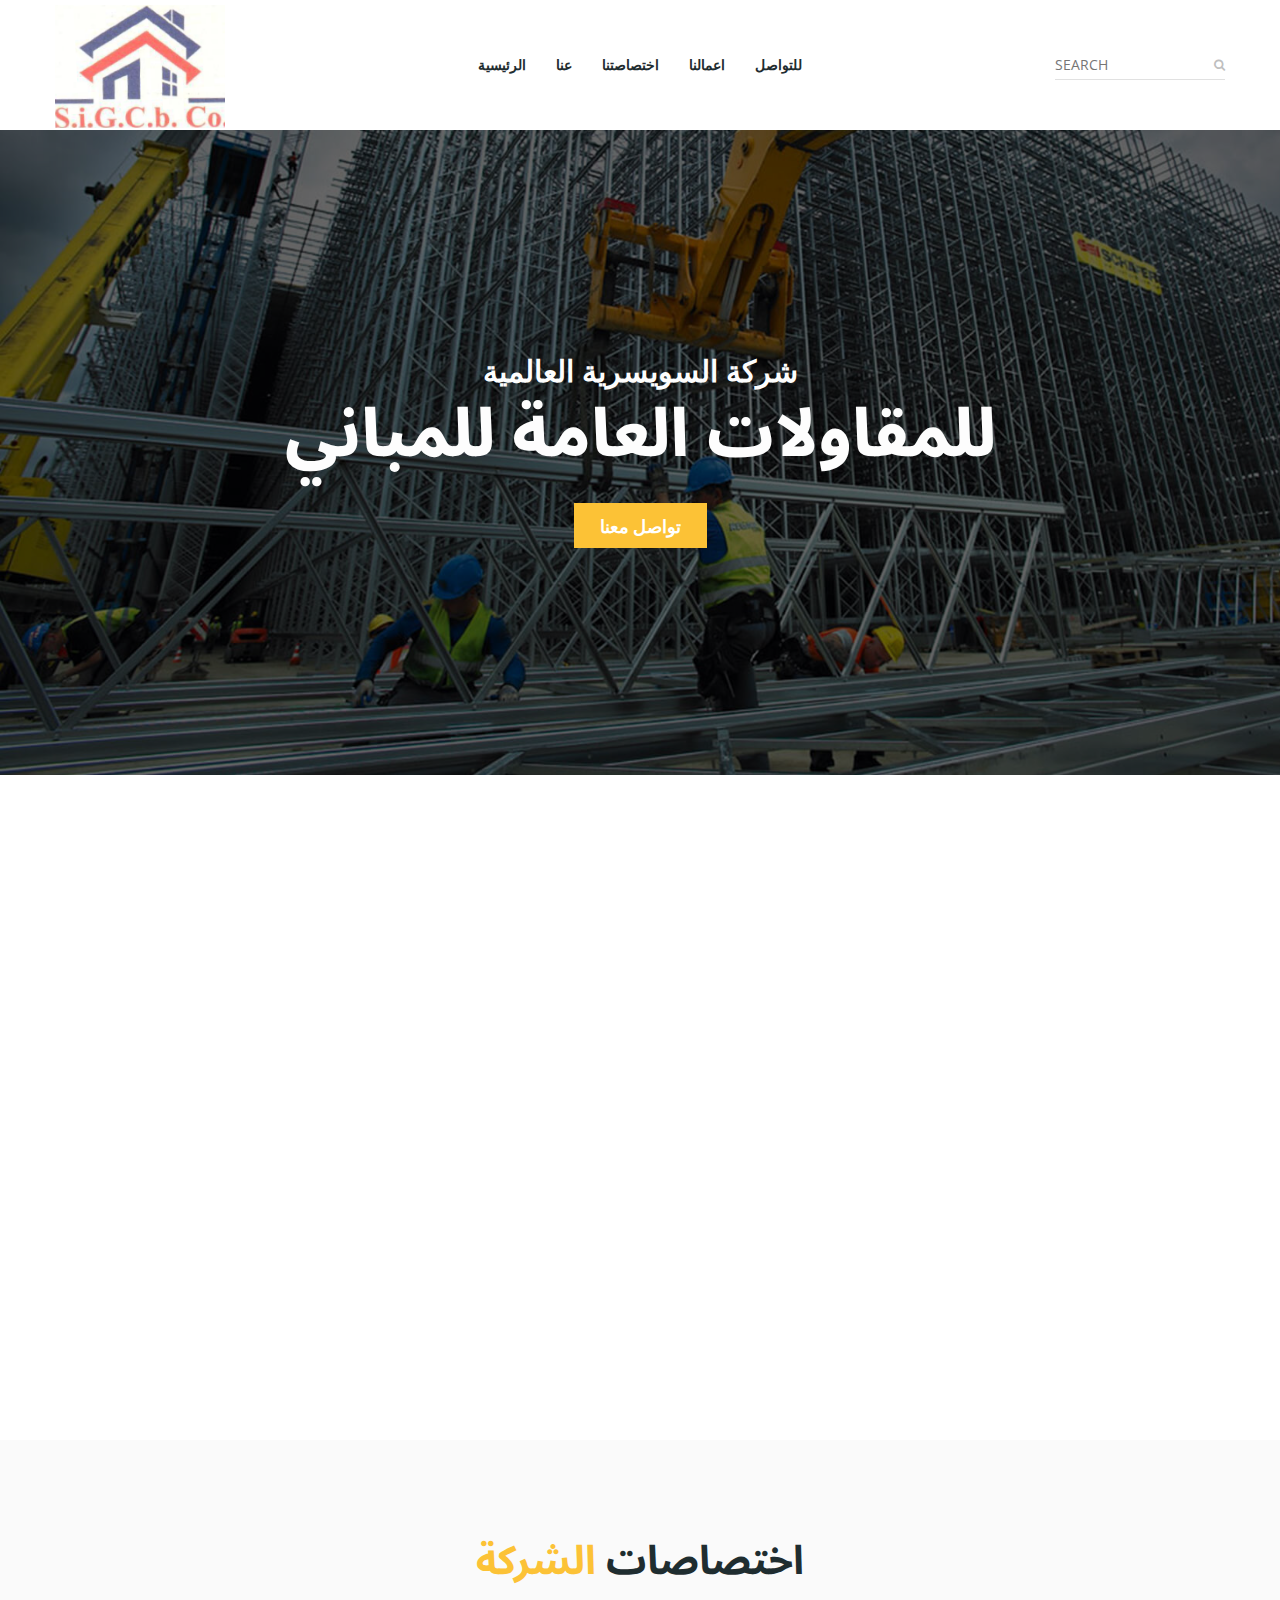
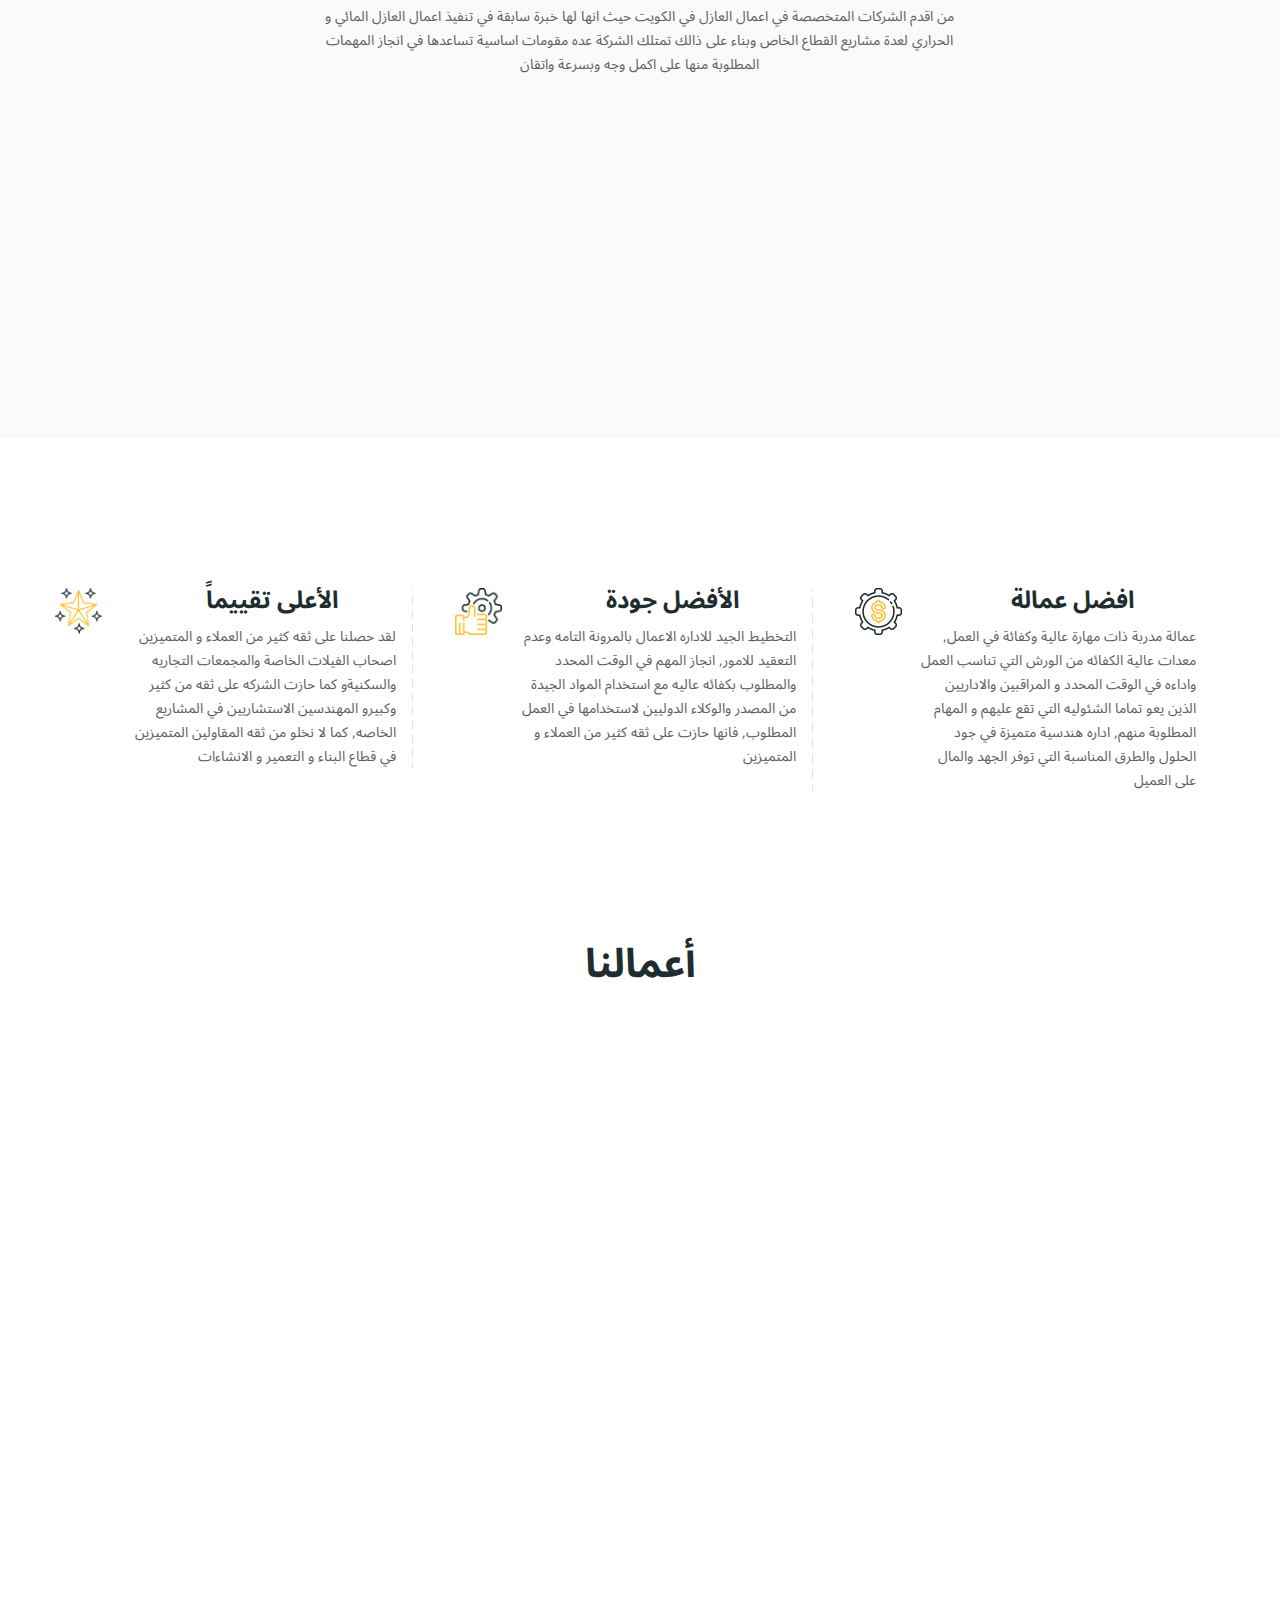
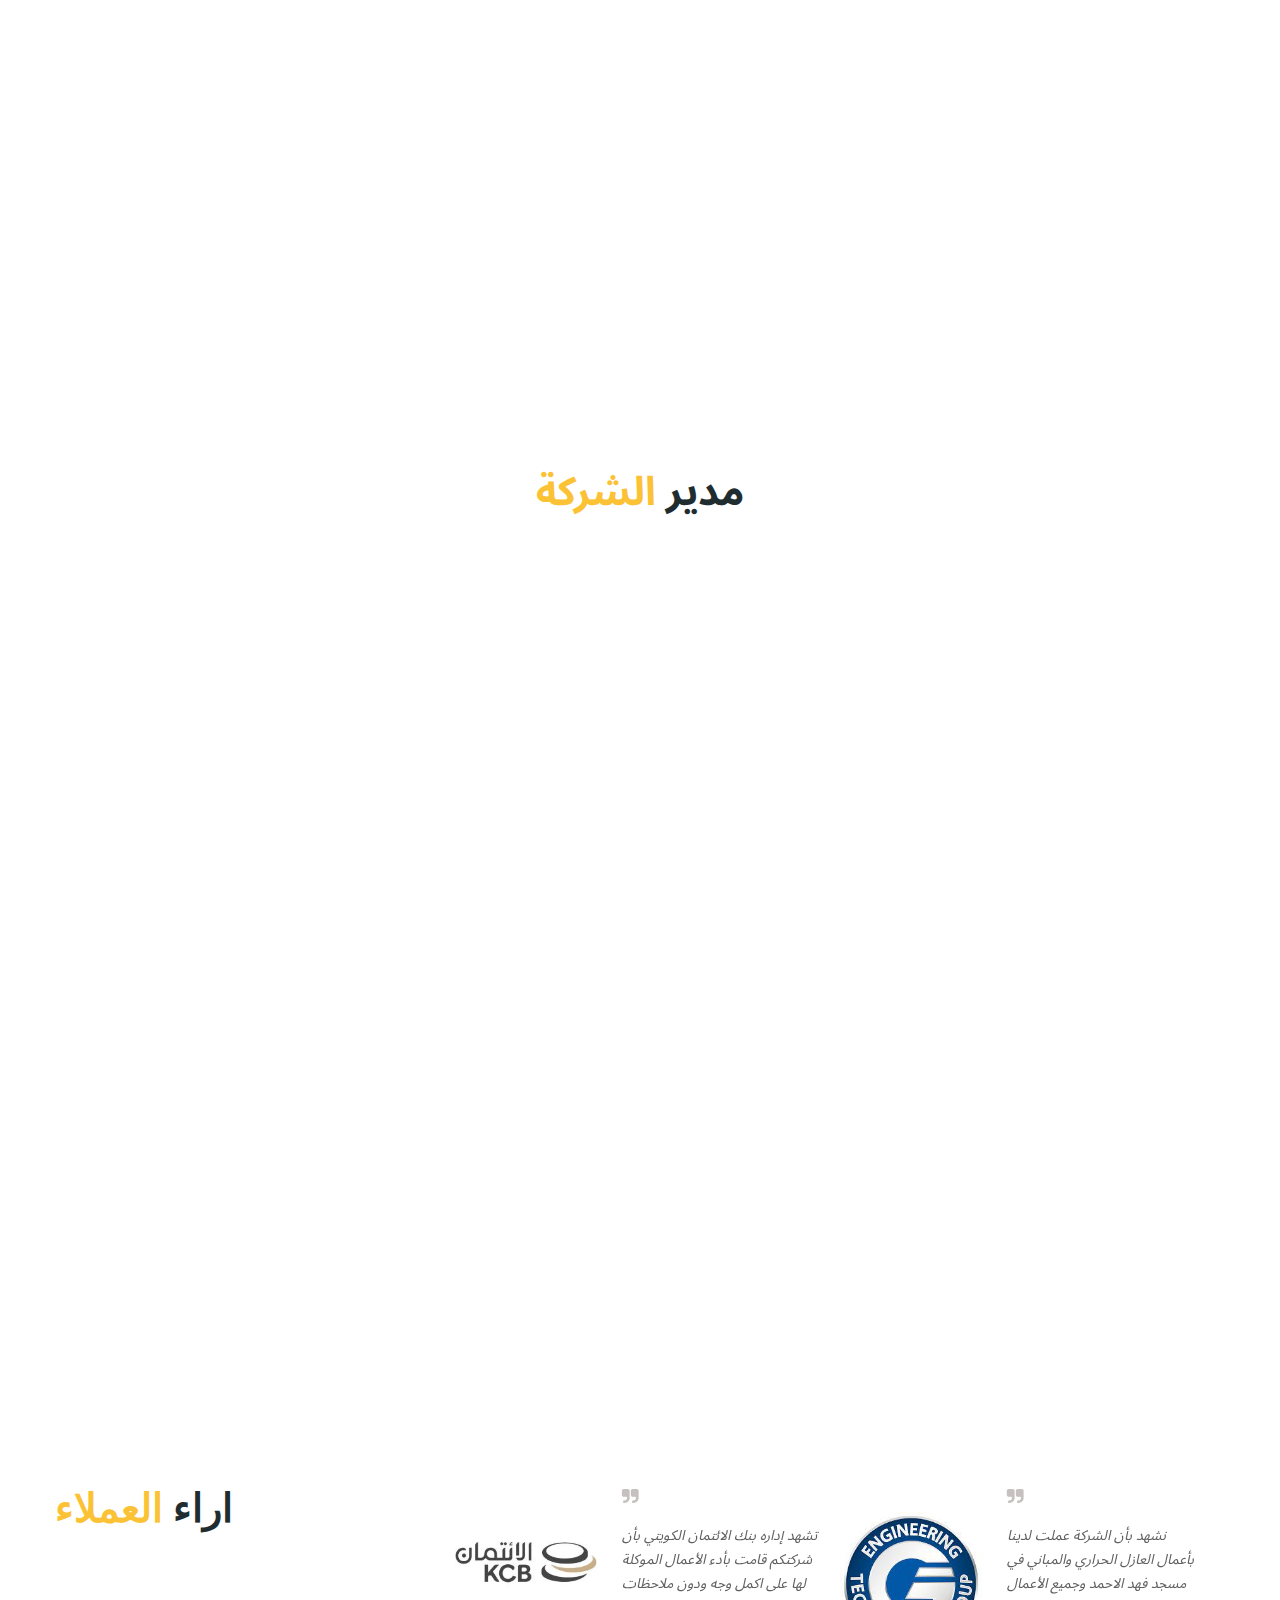
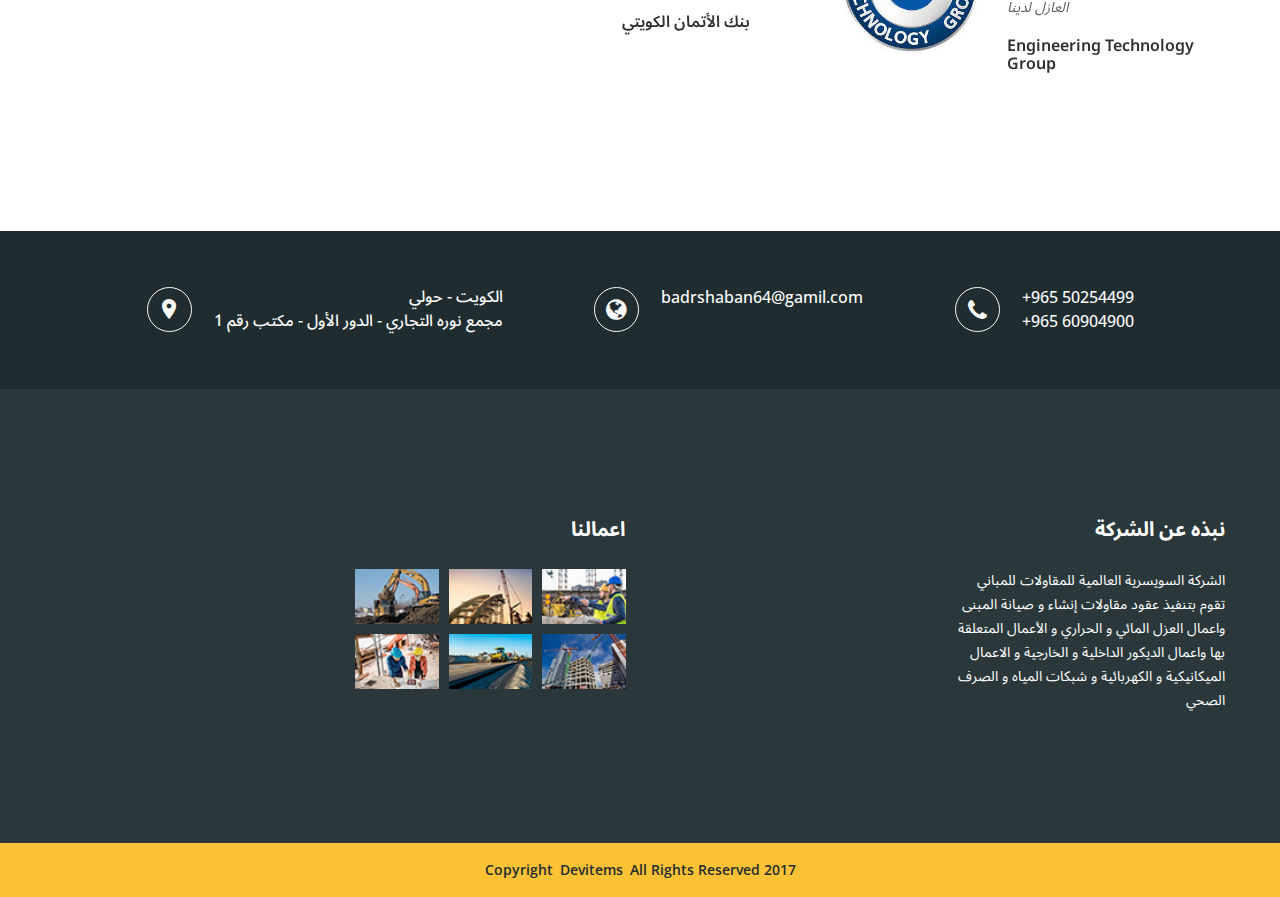
<file: index.html>
<!doctype html>
<html class="no-js" lang="en">


<head>
    <meta charset="utf-8">
    <meta http-equiv="x-ua-compatible" content="ie=edge">
    <title>شركة السويسرية للمقاولات</title>
    <meta name="description" content="">
    <meta name="viewport" content="width=device-width, initial-scale=1">

    <!-- Place favicon.ico in the root directory -->
    <link rel="shortcut icon" type="image/x-icon" href="images/favicon.ico">
    <link rel="apple-touch-icon" href="apple-touch-icon.png">


    <!-- All css files are included here. -->
    <!-- Bootstrap fremwork main css -->
    <link rel="stylesheet" href="css/bootstrap.min.css">
    <!-- Owl Carousel  main css -->
    <link rel="stylesheet" href="css/owl.carousel.min.css">
    <link rel="stylesheet" href="css/owl.theme.default.min.css">
    <!-- This core.css file contents all plugings css file. -->
    <link rel="stylesheet" href="css/core.css">
    <!-- Theme shortcodes/elements style -->
    <link rel="stylesheet" href="css/shortcode/shortcodes.css">
    <!-- Theme main style -->
    <link rel="stylesheet" href="style.css">
    <!-- Responsive css -->
    <link rel="stylesheet" href="css/responsive.css">
    <!-- User style -->
    <link rel="stylesheet" href="css/custom.css">

    <link rel="preconnect" href="https://fonts.googleapis.com">
    <link rel="preconnect" href="https://fonts.gstatic.com" crossorigin>
    <link href="https://fonts.googleapis.com/css2?family=Noto+Sans+Arabic:wght@400;700&display=swap" rel="stylesheet">
    <!-- Modernizr JS -->
    <script src="js/vendor/modernizr-2.8.3.min.js"></script>
</head>

<body>
    <!--[if lt IE 8]>
        <p class="browserupgrade">You are using an <strong>outdated</strong> browser. Please <a href="http://browsehappy.com/">upgrade your browser</a> to improve your experience.</p>
    <![endif]-->

    <!-- Body main wrapper start -->
    <div class="wrapper">
            <!-- Start Mainmenu Area -->
            <div id="sticky-header-with-topbar" class="mainmenu__wrap sticky__header">
                <div class="container">
                    <div class="row">
                        <div class="col-md-2 col-sm-6 col-xs-7">
                            <div class="logo">
                                <a href="index-2.html">
                                    <img src="images/logo/logo.png" alt="logo image" >
                                </a>
                            </div>
                        </div>
                        <div class="col-md-8 col-sm-6 col-xs-5">
                            <nav class="main__menu__nav  hidden-xs hidden-sm">
                                <ul class="main__menu">
                                    <li><a class="ff" href="index-2.html">الرئيسية</a></li>
                                    <li><a class="ff" href="#about">عنا</a></li>
                                    <li><a class="ff" href="#learn">اختصاصتنا</a></li>
                                    <li class="drop"><a class="ff" href="#">اعمالنا</a>
                                        <ul class="dropdown">
                                            <li><a class="ff" href="projects-one.html">التشطيبات الداخيلة والديكور</a></li>
                                            <li><a class="ff" href="projects-two.html">اعمالنا من داخل المواقع</a></li>
                                        </ul>
                                    </li>
                                    <li><a class="ff" href="#social">للتواصل</a></li>
                                </ul>
                            </nav>
                            <div class="mobile-menu clearfix visible-xs visible-sm">
                                <nav id="mobile_dropdown">
                                    <ul>
                                        <li><a class="ff" href="index.html-2">الرئيسية</a>
                                        </li>
                                        <li><a class="ff" href="#about">عنا</a></li>
                                        <li><a class="ff" href="#learn">اخر اعمالنا</a>
                                            <ul>
                                                <li><a class="ff" href="projects-one.html">projects one</a></li>
                                                <li><a class="ff" href="projects-two.html">projects two</a></li>
                                                <li><a class="ff" href="projects-three.html">projects three</a></li>
                                            </ul>
                                        </li>
                                        <li><a class="ff" href="#social">للتواصل</a></li>
                                    </ul>
                                </nav>
                            </div>
                        </div>
                        <div class="col-md-2 col-sm-6 hidden-xs">
                            <div class="htc__header__search">
                                <input type="text" placeholder="SEARCH">
                                <a href="#"><i class="fa fa-search"></i></a>
                            </div>
                        </div>
                    </div>
                    <div class="mobile-menu-area"></div>
                </div>
            </div>
            <!-- End Mainmenu Area -->
        </div>
        <!-- End Header Style -->
        <!-- Start Slider Area -->

                <!-- Start Single Slide -->
                <div class="slide slider__fixed--height slide__align--center" data--black__overlay="6"  style="background: rgba(0, 0, 0, 0) url(images/slider/bg/1.jpg) no-repeat scroll 0 0 / cover;">
                    <div class="container">
                        <div class="row">
                            <div class="col-md-12 col-lg-12">
                                <div class="slider__inner">
                                    <h4 class="ff">شركة السويسرية العالمية</h4>
                                    <h1 class="ff">للمقاولات العامة  للمباني</h1>
                                    <div class="slider__btn">
                                        <a class="htc__btn" href="#social">تواصل معنا</a>
                                    </div>
                                </div>
                            </div>
                        </div>
                    </div>
                </div>
                <!-- End Single Slide -->
        <!-- Start About Area -->
        <section id="about" class="htc__about__area ptb--150 bg__white">
            <div class="container">
                <div class="row">
                    <div class="col-md-4 col-lg-3 col-lg-offset-1 col-sm-6 col-xs-12">
                        <div class="about foo xmt__40">
                            <div class="about__inner">
                                <h2 class="Right ff"><a href="about.html">القسم الأداري</a></h2>
                                <p class="Right ff bottom">لن يأتي الإبداع في العمل إلا بأداراه حكيمة ذات خبرة حرصت الشركة على توفير الكوادر الإدارية القادرة على الوصول بالشركة الى مكانه عالية من أجل خدمة افضل</p>
                                <div class="about__btn">
                                    <a href="about.html"></a>
                                </div>
                                <div class="about__icon">
                                    <img src="images/others/icon/1.png" alt="icon images">
                                </div>
                            </div>
                            <div class="about__inner about__hober__info">
                                <h2 class="Right ff"><a href="about.html">القسم الأداري</a></h2>
                                <p class="Right ff">لن يأتي الإبداع في العمل إلا بأداراه حكيمة ذات خبرة حرصت الشركة على توفير الكوادر الإدارية القادرة على الوصول بالشركة الى مكانه عالية من أجل خدمة افضل</p>
                                <div class="about__icon">
                                    <img src="images/others/icon/1.png" alt="icon images">
                                </div>
                            </div>
                        </div>
                    </div>
                    <div class="col-md-4 col-lg-3 col-sm-6 col-xs-12">
                        <div class="about foo">
                            <div class="about__inner">
                                <h2 class="Right ff"><a href="about.html">نبذة عن الشركة</a></h2>
                                <p class="Right ff">الشركة السويسرية العالمية للمقاولات للمباني تقوم بتنفيذ عقود مقاولات إنشاء و صيانة المبنى واعمال العزل المائي و الحراري و الأعمال المتعلقة بها واعمال الديكور الداخلية و الخارجية و الاعمال الميكانيكية و الكهربائية و شبكات المياه و الصرف الصحي</p>
                                <div class="about__icon">
                                    <img src="images/others/icon/2.png" alt="icon images">
                                </div>
                            </div>
                            <div class="about__inner about__hober__info active">
                                <h2 class="Right ff"><a href="about.html">نبذه عن الشركة</a></h2>
                                <p class="Right ff">الشركة السويسرية العالمية للمقاولات للمباني تقوم بتنفيذ عقود مقاولات إنشاء و صيانة المبنى واعمال العزل المائي و الحراري و الأعمال المتعلقة بها واعمال الديكور الداخلية و الخارجية و الاعمال الميكانيكية و الكهربائية و شبكات المياه و الصرف الصحي</p>
                                <div class="about__icon">
                                    <img src="images/others/icon/2.png" alt="icon images">
                                </div>
                            </div>
                        </div>
                    </div>
                    <div class="col-md-4 col-lg-3 hidden-sm col-xs-12">
                        <div class="about foo">
                            <div class="about__inner">
                                <h2 class="Right ff"><a href="about.html">القسم الفني</a></h2>
                                <p class="Right ff bottom">لأننا مهتمون بإخراج الأعمال على اكمل وجه ولإقتناعنا ان هذا لن يتحقق إلا بالكوادر الفنية الممتازة فنحن لدينا نخبة رائعه من المهندسين والفنيين الحريصين على أداء مهماتهم المنوطين بها على اكمل وجه</p>
                                <div class="about__btn">
                                    <a href="about.html"></a>
                                </div>
                                <div class="about__icon">
                                    <img src="images/others/icon/3.png" alt="icon images">
                                </div>
                            </div>
                            <div class="about__inner about__hober__info">
                                <h2 class="Right ff"><a href="about.html">القسم الفني</a></h2>
                                <p class="Right ff">لأننا مهتمون بإخراج الأعمال على اكمل وجه ولإقتناعنا ان هذا لن يتحقق إلا بالكوادر الفنية الممتازة فنحن لدينا نخبة رائعه من المهندسين والفنيين الحريصين على أداء مهماتهم المنوطين بها على اكمل وجه</p>
                                <div class="about__icon">
                                    <img src="images/others/icon/3.png" alt="icon images">
                                </div>
                            </div>
                        </div>
                    </div>
                </div>
            </div>
        </section>
        <!-- End About Area -->
        <!-- Start Service Area -->
        <section id="learn" class="htc__service__area bg__gray ptb--100">
            <div class="container">
                <div class="row">
                    <div class="col-xs-12">
                        <div class="section__title text-center">
                            <h2 class="title__line ff">اختصاصات <span class="text--theme ff">الشركة</span></h2>
                            <p  class="ff">من اقدم الشركات المتخصصة في اعمال العازل في الكويت حيث انها لها خبرة سابقة في تنفيذ اعمال العازل المائي و الحراري لعدة مشاريع القطاع الخاص وبناء على ذالك تمتلك الشركة عده مقومات اساسية تساعدها في انجاز المهمات المطلوبة منها على اكمل وجه وبسرعة واتقان</p>
                        </div>
                    </div>
                </div>
                <div class="row">
                    <div class="service__section__wrap clearfix mt--60">
                        <!-- Start Single Service -->
                        <div class="col-md-3 col-lg-3 col-sm-4 col-xs-12">
                            <div class="service foo">
                                <div class="service__thumb">
                                    <a href="single-service.html">
                                        <img src="images5/a1.png" alt="service images">
                                    </a>
                                    <div class="service__hover">
                                        <div class="service__action">
                                            <a href="single-service.html"></a>
                                        </div>
                                    </div>
                                </div>
                                <div class="service__details">
                                    <h2><a class="ff" href="single-service.html">تشطيبات</a></h2>
                                </div>
                            </div>
                        </div>
                        <!-- End Single Service -->
                        <!-- Start Single Service -->
                        <div class="col-md-3 col-lg-3 col-sm-4 col-xs-12">
                            <div class="service foo">
                                <div class="service__thumb">
                                    <a href="single-service.html">
                                        <img src="images5/a3.png" alt="service images">
                                    </a>
                                    <div class="service__hover">
                                        <div class="service__action">
                                            <a href="single-service.html"></a>
                                        </div>
                                    </div>
                                </div>
                                <div class="service__details">
                                    <h2><a class="ff" href="single-service.html">مساح</a></h2>
                                </div>
                            </div>
                        </div>
                        <!-- End Single Service -->
                        <!-- Start Single Service -->
                        <div class="col-md-3 col-lg-3 col-sm-4 col-xs-12">
                            <div class="service foo">
                                <div class="service__thumb">
                                    <a href="single-service.html">
                                        <img src="images5/a2.png" alt="service images">
                                    </a>
                                    <div class="service__hover">
                                        <div class="service__action">
                                            <a href="single-service.html"></a>
                                        </div>
                                    </div>
                                </div>
                                <div class="service__details">
                                    <h2><a class="ff" href="single-service.html">العوازل</a></h2>
                                </div>
                            </div>
                        </div>
                        <!-- End Single Service -->
                        <!-- Start Single Service -->
                        <div class="col-md-3 col-lg-3 hidden-sm col-xs-12">
                            <div class="service foo">
                                <div class="service__thumb">
                                    <a href="single-service.html">
                                        <img src="images5/a4.png" alt="service images">
                                    </a>
                                    <div class="service__hover">
                                        <div class="service__action">
                                            <a href="single-service.html"></a>
                                        </div>
                                    </div>
                                </div>
                                <div class="service__details">
                                    <h2><a class="ff" href="single-service.html">الهيكل الأسود</a></h2>
                                </div>
                            </div>
                        </div>
                        <!-- End Single Service -->
                    </div>
                </div>
            </div>
        </section>
        <!-- End Service Area -->
        <!-- Start Offer Area -->
        <section class="htc__offer__area pt--150 bg__white">
            <div class="container">
                <div class="row">
                    <div class="col-md-4 col-lg-4 col-sm-6 col-xs-12">
                        <div class="offer">
                            <div class="offer__icon">
                                <img src="images/others/icon-2/1.png" alt="icon images">
                            </div>
                            <div class="offer__details">
                                <h2 class="Center ff"><a href="#">الأعلى تقييماً</a></h2>
                                <p class="Right ff">لقد حصلنا على ثقه كثير من العملاء و المتميزين اصحاب الفيلات الخاصة والمجمعات التجاريه والسكنيةو كما حازت الشركه على ثقه من كثير وكبيرو المهندسين الاستشاريين في المشاريع الخاصه, كما لا نخلو من ثقه المقاولين المتميزين في قطاع البناء و التعمير و الانشاءات</p>
                            </div>
                        </div>
                    </div>
                    <div class="col-md-4 col-lg-4 col-sm-6 col-xs-12 xmt-40">
                        <div class="offer separator">
                            <div class="offer__icon">
                                <img src="images/others/icon-2/2.png" alt="icon images">
                            </div>
                            <div class="offer__details">
                                <h2 class="Center ff"><a href="#">الأفضل جودة</a></h2>
                                <p class="Right ff">التخطيط الجيد للاداره الاعمال بالمرونة التامه وعدم التعقيد للامور, انجاز المهم في الوقت المحدد والمطلوب بكفائه عاليه مع استخدام المواد الجيدة من المصدر والوكلاء الدوليين لاستخدامها في العمل المطلوب, فانها حازت على ثقه كثير من العملاء و المتميزين</p>
                            </div>
                        </div>
                    </div>
                    <div class="col-md-4 col-lg-4 hidden-sm col-xs-12 xmt-40">
                        <div class="offer separator">
                            <div class="offer__icon">
                                <img src="images/others/icon-2/3.png" alt="icon images">
                            </div>
                            <div class="offer__details">
                                <h2 class="Center ff"><a href="#">افضل عمالة</a></h2>
                                <p class="Right ff">عمالة مدربة ذات مهارة عالية وكفائة في العمل, معدات عالية الكفائه من الورش التي تناسب العمل واداءه في الوقت المحدد و المراقبين والاداريين الذين يعو تماما الشئوليه التي تقع عليهم و المهام المطلوبة منهم, اداره هندسية متميزة في جود الحلول والطرق المناسبة التي توفر الجهد والمال على العميل</p>
                            </div>
                        </div>
                    </div>
                </div>
            </div>
        </section>
        <!-- End Offer Area -->
        <!-- Start Latest Project Area -->
        <section class="htc__latest__project__area pt--150 bg__white">
            <div class="container-fluid">
                <div class="row">
                    <div class="col-xs-12">
                        <div class="section__title text-center">
                            <h2 class="title__line ff">أعمالنا<span class="text--theme ff"></span></h2>
                            <p></p>
                        </div>
                    </div>
                </div>
                <div class="row">
                    <div class="htc__latest__project__wrap clearfix mt--60">
                        <!-- Start Single Project -->
                        <div class="col-md-3 col-lg-3 col-sm-6 col-xs-12">
                            <div class="project foo">
                                <div class="project__thumb">
                                    <a href="single-project.html">
                                        <img src="images1/a1.png" alt="project images">
                                    </a>
                                    <div class="project__hover__info">

                                    </div>
                                </div>
                            </div>
                        </div>
                        <!-- End Single Project -->
                        <!-- Start Single Project -->
                        <div class="col-md-3 col-lg-3 hidden-sm col-xs-12">
                            <div class="project foo">
                                <div class="project__thumb">
                                    <a href="single-project.html">
                                        <img src="images1/a17.png" alt="project images">
                                    </a>
                                    <div class="project__hover__info">

                                    </div>
                                </div>
                            </div>
                        </div>
                        <!-- End Single Project -->
                        <!-- Start Single Project -->
                        <div class="col-md-3 col-lg-3 hidden-sm col-xs-12">
                            <div class="project foo">
                                <div class="project__thumb">
                                    <a href="single-project.html">
                                        <img src="images1/a3.png" alt="project images">
                                    </a>
                                    <div class="project__hover__info">
                                    </div>
                                </div>
                            </div>
                        </div>
                        <!-- End Single Project -->
                        <!-- Start Single Project -->
                        <div class="col-md-3 col-lg-3 col-sm-6 col-xs-12">
                            <div class="project foo">
                                <div class="project__thumb">
                                    <a href="single-project.html">
                                        <img src="images1/a14.png" alt="project images">
                                    </a>
                                    <div class="project__hover__info">
                                    </div>
                                </div>
                            </div>
                        </div>
                        <!-- End Single Project -->
                        <!-- Start Single Project -->
                        <div class="col-md-3 col-lg-3 col-sm-6 col-xs-12">
                            <div class="project foo">
                                <div class="project__thumb">
                                    <a href="single-project.html">
                                        <img src="images1/a8.png" alt="project images">
                                    </a>
                                    <div class="project__hover__info">
                                        <div class="project__action">
                                        </div>
                                    </div>
                                </div>
                            </div>
                        </div>
                        <!-- End Single Project -->
                        <!-- Start Single Project -->
                        <div class="col-md-3 col-lg-3 col-sm-6 col-xs-12">
                            <div class="project foo">
                                <div class="project__thumb">
                                    <a href="single-project.html">
                                        <img src="images1/a2.png" alt="project images">
                                    </a>
                                    <div class="project__hover__info">
                                        <div class="project__action">
                                        </div>
                                    </div>
                                </div>
                            </div>
                        </div>
                        <!-- End Single Project -->
                        <!-- Start Single Project -->
                        <div class="col-md-3 col-lg-3 col-sm-6 col-xs-12">
                            <div class="project foo">
                                <div class="project__thumb">
                                    <a href="single-project.html">
                                        <img src="images1/a16.png" alt="project images">
                                    </a>
                                    <div class="project__hover__info">
                                        <div class="project__action">
                                        </div>
                                    </div>
                                </div>
                            </div>
                        </div>
                        <!-- End Single Project -->
                        <!-- Start Single Project -->
                        <div class="col-md-3 col-lg-3 col-sm-6 col-xs-12">
                            <div class="project foo">
                                <div class="project__thumb">
                                    <a href="single-project.html">
                                        <img src="images1/a4.png" alt="project images">
                                    </a>
                                    <div class="project__hover__info">
                                        <div class="project__action">
                                        </div>
                                    </div>
                                </div>
                            </div>
                        </div>
                        <!-- End Single Project -->
                    </div>
                </div>
            </div>
        </section>
        <!-- End Latest Project Area -->

        <!-- Start Team Area -->
        <section class="htc__team__area bg__white ptb--150">
            <div class="container">
                <div class="row">
                    <div class="col-xs-12">
                        <div class="section__title text-center">
                            <h2 class="title__line ff">مدير <span class="text--theme ff">الشركة</span></h2>
                            <p  class="ff"></p>
                        </div>
                    </div>
                </div>
                <div class="row">
                    <div class="htc__team__wrap clearfix mt--30">
                      <!-- Start Single Team -->
                      <div class=" col-lg-4">

                      </div>
                      <!-- End Single Team -->
                        <!-- Start Single Team -->
                        <div class=" col-lg-4">
                            <div class="team foo">
                                <div class="team__inner">
                                    <div class="team__thumb">
                                        <img src="images5/a6.jpg" height="500" alt="team image">
                                    </div>
                                    <div class="team__hover__info">
                                        <ul class="team__social__link">

                                            <li><a href="https://www.instagram.com/bdrlswysry/" target="_blank"><i class="fa fa-instagram"></i></a></li>
                                            <li><a href="https://www.facebook.com/profile.php?id=100085377961341" target="_blank"><i class="fa fa-facebook"></i></a></li>

                                        </ul>
                                    </div>
                                </div>
                                <div class="team__details">
                                    <h2 class="Right ff"><a href="#">بدر شعبان</a></h2>
                                    <h4 class="Right ff">مدير الشركة</h4>
                                </div>
                            </div>
                        </div>
                        <!-- End Single Team -->
                        <!-- Start Single Team -->
                        <div class=" col-lg-4">

                        </div>
                        <!-- End Single Team -->

                    </div>
                </div>
            </div>
        </section>
        <!-- End Team Area -->
        <!-- Start Testimonial Area -->
        <!-- Start Testimonial Area -->
        <section class="htc__testimonial__area testimonial__2 ptb--150 bg__white">
            <div class="container">
                <div class="row">
                    <div class="col-md-4 col-lg-4 col-sm-12 col-xs-12">
                        <div class="htc__testimonial__left">
                            <h2 class="title__line">اراء <span class="text--theme">العملاء</span></h2>
                            <p></p>
                            <p></p>
                        </div>
                    </div>
                    <div class="col-md-8 col-sm-12 col-xs-12 smt-40 xmt-40">
                        <div class="htc__testimonial__wrap">
                            <div class="testimonial__activation--2 clearfix">
                                <!-- Start Single Testimonial -->
                                <div class="testimonial">
                                    <div class="testimonial__thumb">
                                         <img src="images3/loom.jpg" alt="clint image">
                                    </div>
                                    <div class="testimonial__details">
                                        <div class="tes__icon">
                                            <i class="fa fa-quote-right"></i>
                                        </div>
                                        <p  class="ff">تشهد إداره بنك الائتمان الكويتي بأن شركتكم قامت بأدء الأعمال الموكلة لها على اكمل وجه ودون ملاحظات</p>
                                        <h2  class="ff"><a href="#" class="ff">بنك الأتمان الكويتي</a></h2>
                                        <h4></h4>
                                    </div>
                                </div>
                                 <!-- End Single Testimonial -->
                                 <!-- Start Single Testimonial -->
                                <!-- End Single Testimonial -->
                                <div class="testimonial">
                                    <div class="testimonial__thumb">
                                         <img src="images3/sss.jfif" alt="clint image">
                                    </div>
                                    <div class="testimonial__details">
                                        <div class="tes__icon">
                                            <i class="fa fa-quote-right"></i>
                                        </div>
                                        <p class="ff">نشهد بأن الشركة عملت لدينا بأعمال العازل الحراري والمباني في مسجد فهد الاحمد وجميع الأعمال العازل لدينا</p>
                                        <h2 class="ff"><a href="#" class="ff">engineering technology group</a></h2>
                                        <h4></h4>
                                    </div>
                                </div>
                                <!-- End Single Testimonial -->

                            </div>
                        </div>
                    </div>
                </div>
            </div>
        </section>


        <!-- Start Contact Address -->
        <div id="social" class="htc__contact__address add-res bg__cat--1">
            <div class="container">
                <div class="row">
                    <div class="col-md-12">
                        <div class="htc__contact__wrap clearfix">
                            <!-- Start Single Address -->
                            <div class="ht__address__inner">
                                <div class="ht__address__icon map-pin">
                                    <i class="zmdi zmdi-pin"></i>
                                </div>
                                <div class="ht__address__details">
                                    <p class="Right ff">الكويت - حولي<br class="Right ff">مجمع نوره التجاري - الدور الأول - مكتب رقم 1</p>
                                </div>
                            </div>
                            <!-- End Single Address -->
                            <!-- Start Single Address -->
                            <div class="ht__address__inner">
                                <div class="ht__address__icon glob">
                                    <i class="fa fa-globe" aria-hidden="true"></i>
                                </div>
                                <div class="ht__address__details">
                                    <p><a href="#">badrshaban64@gamil.com</a></p>
                                </div>
                            </div>
                            <!-- End Single Address -->
                            <!-- Start Single Address -->
                            <div class="ht__address__inner">
                                <div class="ht__address__icon">
                                    <i class="fa fa-phone" aria-hidden="true"></i>
                                </div>
                                <div class="ht__address__details">
                                    <p><a href="#">+965 50254499</a></p>
                                    <p><a href="#">+965 60904900</a></p>
                                </div>
                            </div>
                            <!-- End Single Address -->
                        </div>
                    </div>
                </div>
            </div>
        </div>
        <!-- End Contact Address -->
        <!-- Start Footer Area -->
        <footer class="htc__footer__area">
            <div class="footer__top ptb--130" data--1f2d30__overlay="9.5" style="background: rgba(0, 0, 0, 0) url(images/bg/2.jpg) no-repeat fixed center center / cover ;">
                <div class="container">
                    <div class="row">
                        <div class="htc__footer__wrap clearfix">
                          <!-- Start Single Footer -->
                          <div class="col-md-3 col-lg-3 col-sm-6 col-xs-12">
                              <div class="footer">
                                  <div class="footer__widget">
                                      <h2 class="ft__title"></h2>
                                  </div>
                                  <div class="ft__details">
                                      <p></p>
                                  </div>
                              </div>
                          </div>
                          <!-- End Single Footer -->
                            <!-- Start Single Footer -->

                            <div class="col-md-3 col-lg-3 col-sm-6 col-xs-12 smt-40 xmt-40">
                                <div class="footer">
                                    <div class="footer__widget">
                                        <h2 class="ft__title Right ff">اعمالنا</h2>
                                    </div>
                                    <ul class="footer__instagram">
                                        <li><a href="#"><img src="images/blog/sm-img/1.jpg" alt="images"></a></li>
                                        <li><a href="#"><img src="images/blog/sm-img/2.jpg" alt="images"></a></li>
                                        <li><a href="#"><img src="images/blog/sm-img/3.jpg" alt="images"></a></li>
                                        <li><a href="#"><img src="images/blog/sm-img/4.jpg" alt="images"></a></li>
                                        <li><a href="#"><img src="images/blog/sm-img/5.jpg" alt="images"></a></li>
                                        <li><a href="#"><img src="images/blog/sm-img/6.jpg" alt="images"></a></li>
                                    </ul>
                                </div>
                            </div>
                            <!-- End Single Footer -->


                            <!-- Start Single Footer -->
                            <div class="col-md-3 col-lg-3 col-sm-6 col-xs-12">
                                <div class="footer">
                                    <div class="footer__widget">
                                        <h2 class="ft__title Right"></h2>
                                    </div>
                                    <div class="ft__details">
                                        <p class="Right"></p>
                                    </div>
                                </div>
                            </div>
                            <!-- End Single Footer -->
                            <div class="col-md-3 col-lg-3 col-sm-6 col-xs-12">
                                <div class="footer">
                                    <div class="footer__widget">
                                        <h2 class="ft__title Right ff">نبذه عن الشركة</h2>
                                    </div>
                                    <div class="ft__details">
                                        <p class="Right ff">الشركة السويسرية العالمية للمقاولات للمباني تقوم بتنفيذ عقود مقاولات إنشاء و صيانة المبنى واعمال العزل المائي و الحراري و الأعمال المتعلقة بها واعمال الديكور الداخلية و الخارجية و الاعمال الميكانيكية و الكهربائية و شبكات المياه و الصرف الصحي</p>
                                    </div>
                                </div>
                            </div>
                            <!-- End Single Footer -->
                            <!-- End Single Footer -->

                        </div>
                    </div>
                </div>
            </div>
            <div class="copyright bg__theme">
                <div class="container">
                    <div class="row">
                        <div class="col-xs-12">
                            <div class="copyright__inner">
                                <p>Copyright <a href="#" target="_blank">Devitems</a>
                                All Rights Reserved 2017</p>
                            </div>
                        </div>
                    </div>
                </div>
            </div>
        </footer>
        <!-- End Footer Area -->
    </div>
    <!-- Body main wrapper end -->

    <!-- Placed js at the end of the document so the pages load faster -->

    <!-- jquery latest version -->
    <script src="js/vendor/jquery-1.12.0.min.js"></script>
    <!-- Bootstrap framework js -->
    <script src="js/bootstrap.min.js"></script>
    <!-- All js plugins included in this file. -->
    <script src="js/plugins.js"></script>
    <script src="js/slick.min.js"></script>
    <script src="js/owl.carousel.min.js"></script>
    <!-- Waypoints.min.js. -->
    <script src="js/waypoints.min.js"></script>
    <!-- Main js file that contents all jQuery plugins activation. -->
    <script src="js/main.js"></script>

</body>



</html>
</file>
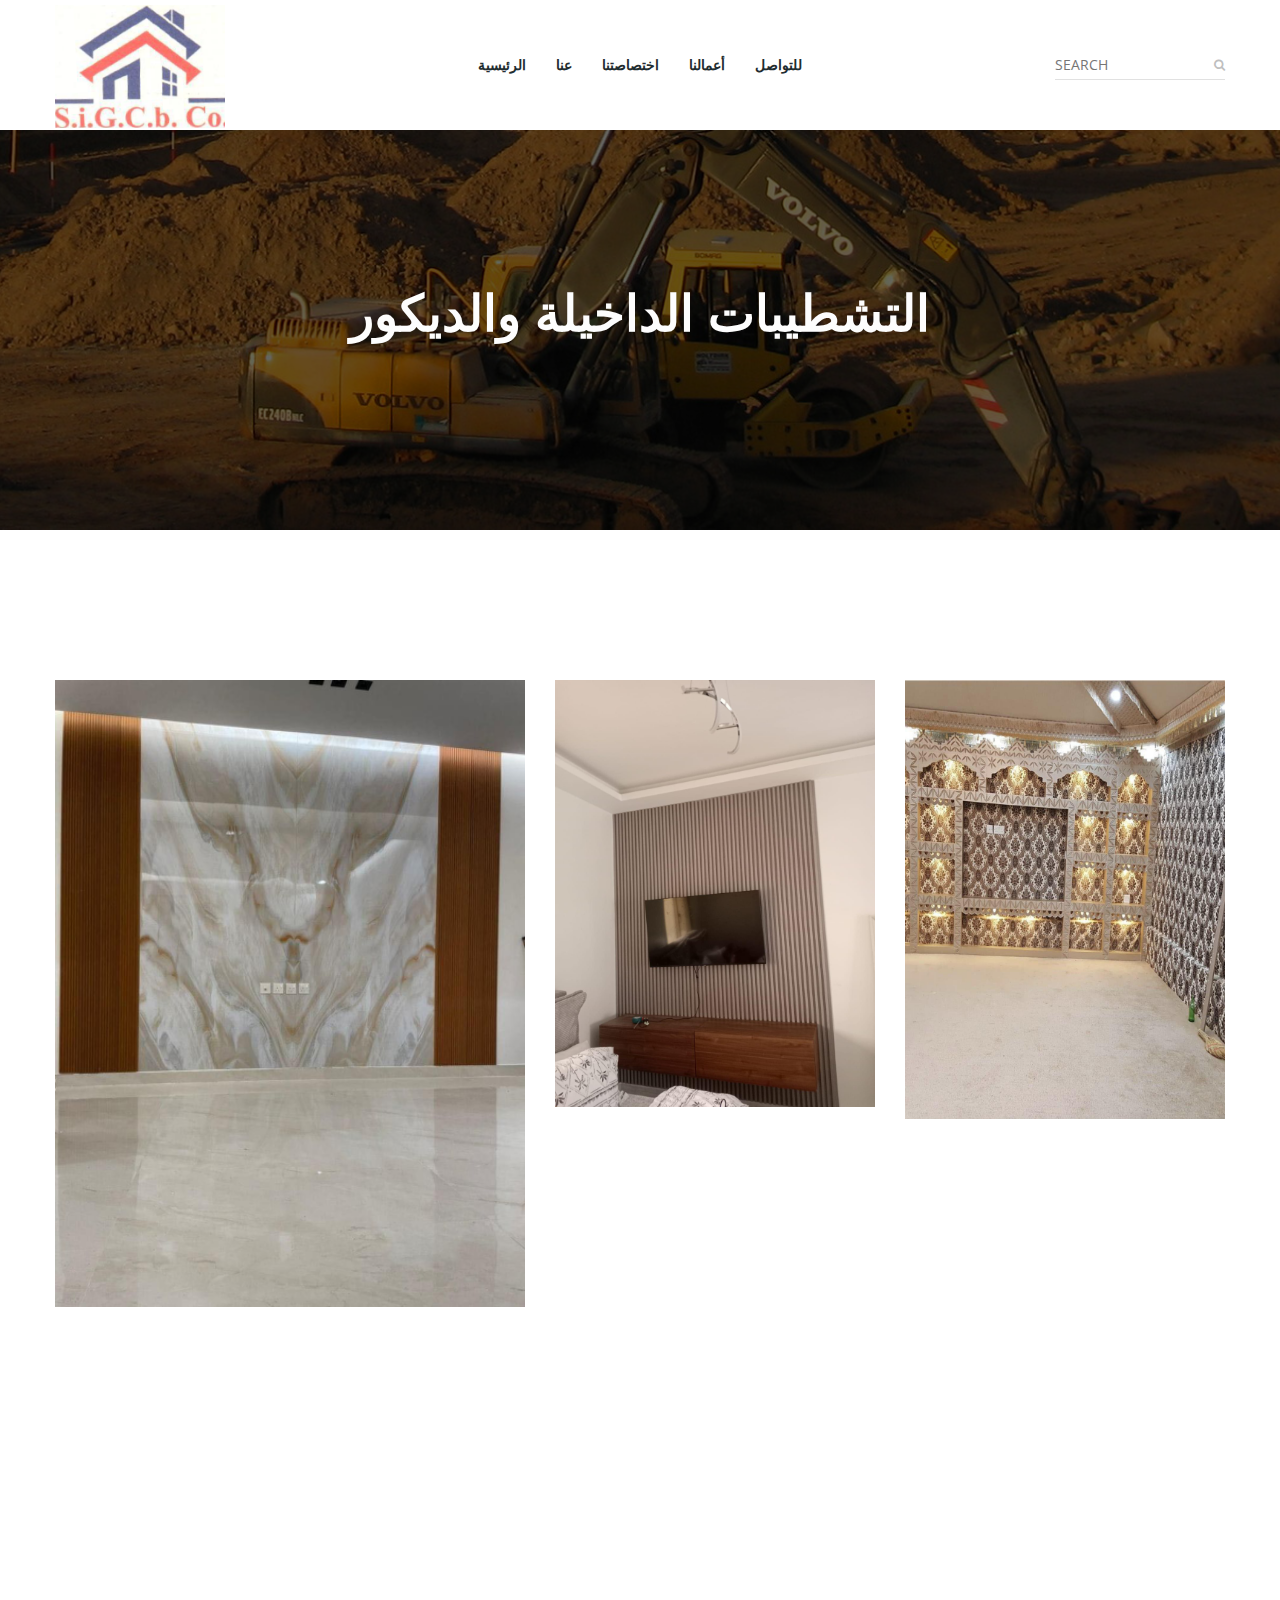
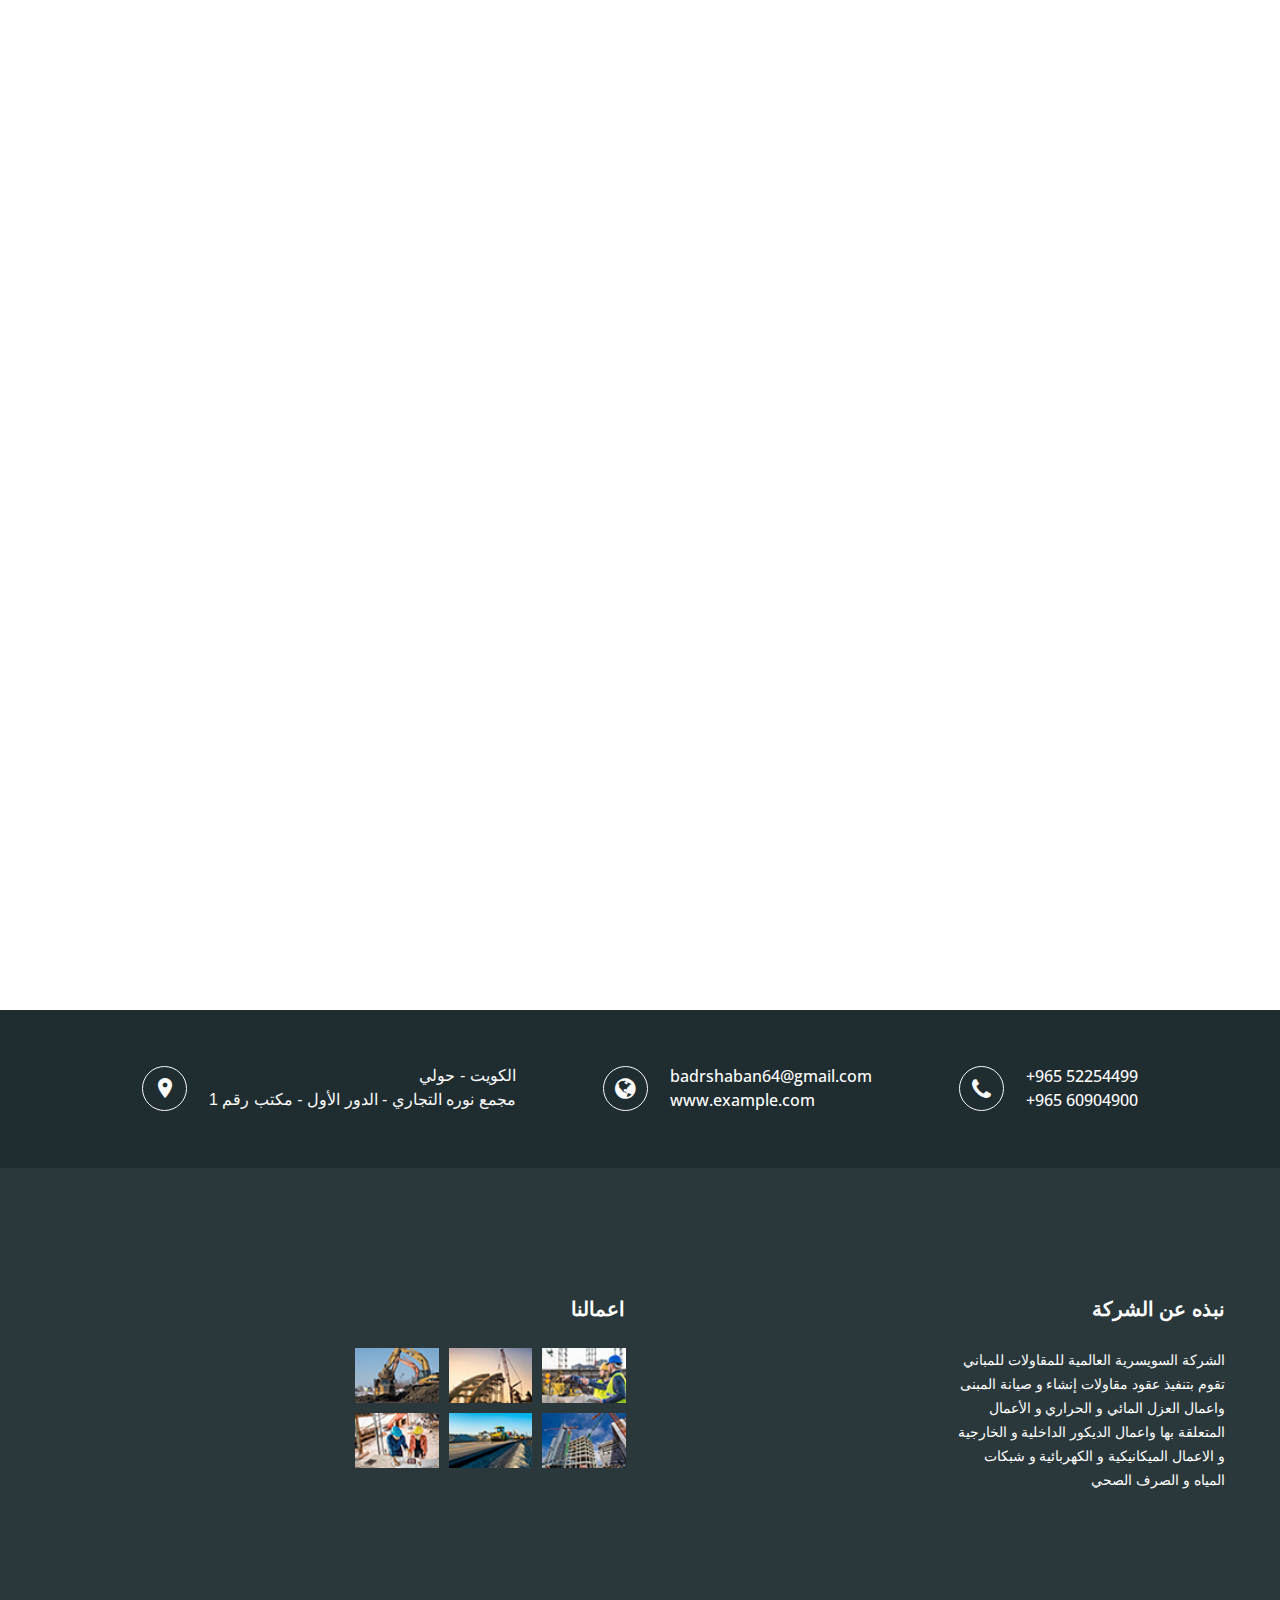
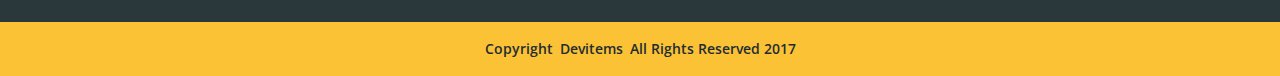
<file: projects-one.html>
<!doctype html>
<html class="no-js" lang="en">


<head>
    <meta charset="utf-8">
    <meta http-equiv="x-ua-compatible" content="ie=edge">
    <title>التشطيبات الداخلية والديكور</title>
    <meta name="description" content="">
    <meta name="viewport" content="width=device-width, initial-scale=1">

    <!-- Place favicon.ico in the root directory -->
    <link rel="shortcut icon" type="image/x-icon" href="images/favicon.ico">
    <link rel="apple-touch-icon" href="apple-touch-icon.png">


    <!-- All css files are included here. -->
    <!-- Bootstrap fremwork main css -->
    <link rel="stylesheet" href="css/bootstrap.min.css">
    <!-- Owl Carousel  main css -->
    <link rel="stylesheet" href="css/owl.carousel.min.css">
    <link rel="stylesheet" href="css/owl.theme.default.min.css">
    <!-- This core.css file contents all plugings css file. -->
    <link rel="stylesheet" href="css/core.css">
    <!-- Theme shortcodes/elements style -->
    <link rel="stylesheet" href="css/shortcode/shortcodes.css">
    <!-- Theme main style -->
    <link rel="stylesheet" href="style.css">
    <!-- Responsive css -->
    <link rel="stylesheet" href="css/responsive.css">
    <!-- User style -->
    <link rel="stylesheet" href="css/custom.css">


    <!-- Modernizr JS -->
    <script src="js/vendor/modernizr-2.8.3.min.js"></script>
</head>

<body>
  <!--[if lt IE 8]>
      <p class="browserupgrade">You are using an <strong>outdated</strong> browser. Please <a href="http://browsehappy.com/">upgrade your browser</a> to improve your experience.</p>
  <![endif]-->

  <!-- Body main wrapper start -->
  <div class="wrapper">
          <!-- Start Mainmenu Area -->
          <div id="sticky-header-with-topbar" class="mainmenu__wrap sticky__header">
              <div class="container">
                  <div class="row">
                      <div class="col-md-2 col-sm-6 col-xs-7">
                          <div class="logo">
                              <a href="index-2.html">
                                  <img src="images/logo/logo.png" alt="logo image" >
                              </a>
                          </div>
                      </div>
                      <div class="col-md-8 col-sm-6 col-xs-5">
                          <nav class="main__menu__nav  hidden-xs hidden-sm">
                              <ul class="main__menu">
                                  <li><a href="index-2.html">الرئيسية</a></li>
                                  <li><a href="#about">عنا</a></li>
                                  <li><a href="#learn">اختصاصتنا</a></li>
                                  <li class="drop"><a href="#">أعمالنا</a>
                                      <ul class="dropdown">
                                          <li><a href="projects-one.html">التشطيبات الداخلية و الديكور</a></li>
                                          <li><a href="projects-two.html">اعمالنا من داخل المواقع</a></li>
                                      </ul>
                                  </li>
                                  <li><a href="#social">للتواصل</a></li>
                              </ul>
                          </nav>
                          <div class="mobile-menu clearfix visible-xs visible-sm">
                              <nav id="mobile_dropdown">
                                  <ul>
                                      <li><a href="index.html-2">الرئيسية</a>
                                      </li>
                                      <li><a href="#about">عنا</a></li>
                                      <li><a href="#learn">اخر اعمالنا</a>
                                          <ul>
                                              <li><a href="projects-one.html">projects one</a></li>
                                              <li><a href="projects-two.html">projects two</a></li>
                                              <li><a href="projects-three.html">projects three</a></li>
                                          </ul>
                                      </li>
                                      <li><a href="#social">للتواصل</a></li>
                                  </ul>
                              </nav>
                          </div>
                      </div>
                      <div class="col-md-2 col-sm-6 hidden-xs">
                          <div class="htc__header__search">
                              <input type="text" placeholder="SEARCH">
                              <a href="#"><i class="fa fa-search"></i></a>
                          </div>
                      </div>
                  </div>
                  <div class="mobile-menu-area"></div>
              </div>
          </div>
          <!-- End Mainmenu Area -->
      </div>
      <!-- End Header Style -->
      <!-- Start Slider Area -->


        <!-- End Header Style -->
        <!-- Start Bradcaump area -->
        <div class="ht__bradcaump__area" data--black__overlay="6" style="background: rgba(0, 0, 0, 0) url(images/bg/5.jpg) no-repeat scroll center center / cover ;">
            <div class="ht__bradcaump__wrap">
                <div class="container">
                    <div class="row">
                        <div class="col-xs-12">
                            <div class="bradcaump__inner text-center">
                                <h2 class="bradcaump-title ff">التشطيبات الداخيلة والديكور</h2>
                                <nav class="bradcaump-inner">
                                  <a class="breadcrumb-item" href="index.html"></a>
                                  <span class="brd-separetor"></span>
                                  <span class="breadcrumb-item active"></span>
                                </nav>
                            </div>
                        </div>
                    </div>
                </div>
            </div>
        </div>
        <!-- End Bradcaump area -->
        <!-- Start Latest Project Area -->
        <div class="htc__latest__project__area pb--150 ptb--120 bg__white">
            <div class="container">
                <div class="row">
                    <div class="htc__latest__project__wrap h1__project clearfix">
                        <!-- Start Single Project -->
                        <div class="col-md-5 col-lg-5 hidden-sm col-xs-12">
                            <div class="project__itm foo">
                                <div class="project__thumb">
                                    <a href="single-project.html">
                                        <img src="images2/a6.png" alt="project images">
                                    </a>
                                    <div class="project__hover__info">
                                    </div>
                                </div>
                            </div>
                        </div>
                        <!-- End Single Project -->
                        <div class="col-md-7 col-lg-7 col-sm-6 col-xs-12">
                            <div class="row">
                                <div class="col-md-6">
                                    <div class="project__itm foo">
                                        <div class="project__thumb">
                                            <a href="single-project.html">
                                                <img src="images2/a7.png" alt="project images">
                                            </a>
                                            <div class="project__hover__info">
                                            </div>
                                        </div>
                                    </div>
                                </div>
                                <div class="col-md-6">
                                    <div class="project__itm foo">
                                        <div class="project__thumb">
                                            <a href="single-project.html">
                                                <img src="images2/a8.png" alt="project images">
                                            </a>
                                            <div class="project__hover__info">
                                            </div>
                                        </div>
                                    </div>
                                </div>
                                <div class="col-md-6">
                                    <div class="project__itm foo">
                                        <div class="project__thumb">
                                            <a href="single-project.html">
                                                <img src="images2/a9.png" alt="project images">
                                            </a>
                                            <div class="project__hover__info">
                                            </div>
                                        </div>
                                    </div>
                                </div>
                                <div class="col-md-6">
                                    <div class="project__itm foo">
                                        <div class="project__thumb">
                                            <a href="single-project.html">
                                                <img src="images2/a10.png" alt="project images">
                                            </a>
                                            <div class="project__hover__info">
                                            </div>
                                        </div>
                                    </div>
                                </div>
                            </div>
                        </div>
                        <div class="col-md-7 col-lg-7 col-sm-6 col-xs-12">
                            <div class="row">
                                <div class="col-md-6">
                                    <div class="project__itm foo">
                                        <div class="project__thumb">
                                            <a href="single-project.html">
                                                <img src="images2/a11.png" alt="project images">
                                            </a>
                                            <div class="project__hover__info">
                                            </div>
                                        </div>
                                    </div>
                                </div>
                                <div class="col-md-6">
                                    <div class="project__itm foo">
                                        <div class="project__thumb">
                                            <a href="single-project.html">
                                                <img src="images2/a12.png" alt="project images">
                                            </a>
                                            <div class="project__hover__info">
                                            </div>
                                        </div>
                                    </div>
                                </div>
                                <div class="col-md-6">
                                    <div class="project__itm foo">
                                        <div class="project__thumb">
                                            <a href="single-project.html">
                                                <img src="images2/a13.png" alt="project images">
                                            </a>
                                            <div class="project__hover__info">
                                            </div>
                                        </div>
                                    </div>
                                </div>
                                <div class="col-md-6">
                                    <div class="project__itm foo">
                                        <div class="project__thumb">
                                            <a href="single-project.html">
                                                <img src="images2/a14.png" alt="project images">
                                            </a>
                                            <div class="project__hover__info">
                                            </div>
                                        </div>
                                    </div>
                                </div>
                            </div>
                        </div>
                        <div class="col-md-5 col-lg-5 hidden-sm col-xs-12">
                            <div class="project__itm foo">
                                <div class="project__thumb">
                                    <a href="single-project.html">
                                        <img src="images2/a15.png" alt="project images">
                                    </a>
                                    <div class="project__hover__info">
                                    </div>
                                </div>
                            </div>
                        </div>
                    </div>
                </div>
            </div>
        </div>
        <!-- End Latest Project Area -->
        <!-- Start Contact Address -->
        <div id="social" class="htc__contact__address add-res bg__cat--1">
            <div class="container">
                <div class="row">
                    <div class="col-md-12">
                        <div class="htc__contact__wrap clearfix">
                            <!-- Start Single Address -->
                            <div class="ht__address__inner">
                                <div class="ht__address__icon map-pin">
                                    <i class="zmdi zmdi-pin"></i>
                                </div>
                                <div class="ht__address__details">
                                    <p class="Right ff">الكويت - حولي<br class="Right ff">مجمع نوره التجاري - الدور الأول - مكتب رقم 1</p>
                                </div>
                            </div>
                            <!-- End Single Address -->
                            <!-- Start Single Address -->
                            <div class="ht__address__inner">
                                <div class="ht__address__icon glob">
                                    <i class="fa fa-globe" aria-hidden="true"></i>
                                </div>
                                <div class="ht__address__details">
                                    <p><a href="#">badrshaban64@gmail.com</a></p>
                                    <p><a href="#">www.example.com</a></p>
                                </div>
                            </div>
                            <!-- End Single Address -->
                            <!-- Start Single Address -->
                            <div class="ht__address__inner">
                                <div class="ht__address__icon">
                                    <i class="fa fa-phone" aria-hidden="true"></i>
                                </div>
                                <div class="ht__address__details">
                                    <p><a href="#">+965 52254499</a></p>
                                    <p><a href="#">+965 60904900</a></p>
                                </div>
                            </div>
                            <!-- End Single Address -->
                        </div>
                    </div>
                </div>
            </div>
        </div>
        <!-- End Contact Address -->
        <!-- Start Footer Area -->
        <footer class="htc__footer__area">
            <div class="footer__top ptb--130" data--1f2d30__overlay="9.5" style="background: rgba(0, 0, 0, 0) url(images/bg/2.jpg) no-repeat fixed center center / cover ;">
                <div class="container">
                    <div class="row">
                        <div class="htc__footer__wrap clearfix">
                          <!-- Start Single Footer -->
                          <div class="col-md-3 col-lg-3 col-sm-6 col-xs-12">
                              <div class="footer">
                                  <div class="footer__widget">
                                      <h2 class="ft__title"></h2>
                                  </div>
                                  <div class="ft__details">
                                      <p></p>
                                  </div>
                              </div>
                          </div>
                          <!-- End Single Footer -->
                            <!-- Start Single Footer -->

                            <div class="col-md-3 col-lg-3 col-sm-6 col-xs-12 smt-40 xmt-40">
                                <div class="footer">
                                    <div class="footer__widget">
                                        <h2 class="ft__title Right ff">اعمالنا</h2>
                                    </div>
                                    <ul class="footer__instagram">
                                        <li><a href="#"><img src="images/blog/sm-img/1.jpg" alt="images"></a></li>
                                        <li><a href="#"><img src="images/blog/sm-img/2.jpg" alt="images"></a></li>
                                        <li><a href="#"><img src="images/blog/sm-img/3.jpg" alt="images"></a></li>
                                        <li><a href="#"><img src="images/blog/sm-img/4.jpg" alt="images"></a></li>
                                        <li><a href="#"><img src="images/blog/sm-img/5.jpg" alt="images"></a></li>
                                        <li><a href="#"><img src="images/blog/sm-img/6.jpg" alt="images"></a></li>
                                    </ul>
                                </div>
                            </div>
                            <!-- End Single Footer -->


                            <!-- Start Single Footer -->
                            <div class="col-md-3 col-lg-3 col-sm-6 col-xs-12">
                                <div class="footer">
                                    <div class="footer__widget">
                                        <h2 class="ft__title Right"></h2>
                                    </div>
                                    <div class="ft__details">
                                        <p class="Right"></p>
                                    </div>
                                </div>
                            </div>
                            <!-- End Single Footer -->
                            <div class="col-md-3 col-lg-3 col-sm-6 col-xs-12">
                                <div class="footer">
                                    <div class="footer__widget">
                                        <h2 class="ft__title Right ff">نبذه عن الشركة</h2>
                                    </div>
                                    <div class="ft__details">
                                        <p class="Right ff">الشركة السويسرية العالمية للمقاولات للمباني تقوم بتنفيذ عقود مقاولات إنشاء و صيانة المبنى واعمال العزل المائي و الحراري و الأعمال المتعلقة بها واعمال الديكور الداخلية و الخارجية و الاعمال الميكانيكية و الكهربائية و شبكات المياه و الصرف الصحي</p>
                                    </div>
                                </div>
                            </div>
                            <!-- End Single Footer -->
                            <!-- End Single Footer -->

                        </div>
                    </div>
                </div>
            </div>
            <div class="copyright bg__theme">
                <div class="container">
                    <div class="row">
                        <div class="col-xs-12">
                            <div class="copyright__inner">
                                <p>Copyright <a href="#" target="_blank">Devitems</a>
                                All Rights Reserved 2017</p>
                            </div>
                        </div>
                    </div>
                </div>
            </div>
        </footer>
        <!-- End Footer Area -->
    </div>
    <!-- Body main wrapper end -->

    <!-- Placed js at the end of the document so the pages load faster -->

    <!-- jquery latest version -->
    <script src="js/vendor/jquery-1.12.0.min.js"></script>
    <!-- Bootstrap framework js -->
    <script src="js/bootstrap.min.js"></script>
    <!-- All js plugins included in this file. -->
    <script src="js/plugins.js"></script>
    <script src="js/slick.min.js"></script>
    <script src="js/owl.carousel.min.js"></script>
    <!-- Waypoints.min.js. -->
    <script src="js/waypoints.min.js"></script>
    <!-- Main js file that contents all jQuery plugins activation. -->
    <script src="js/main.js"></script>

</body>



</html>
</file>
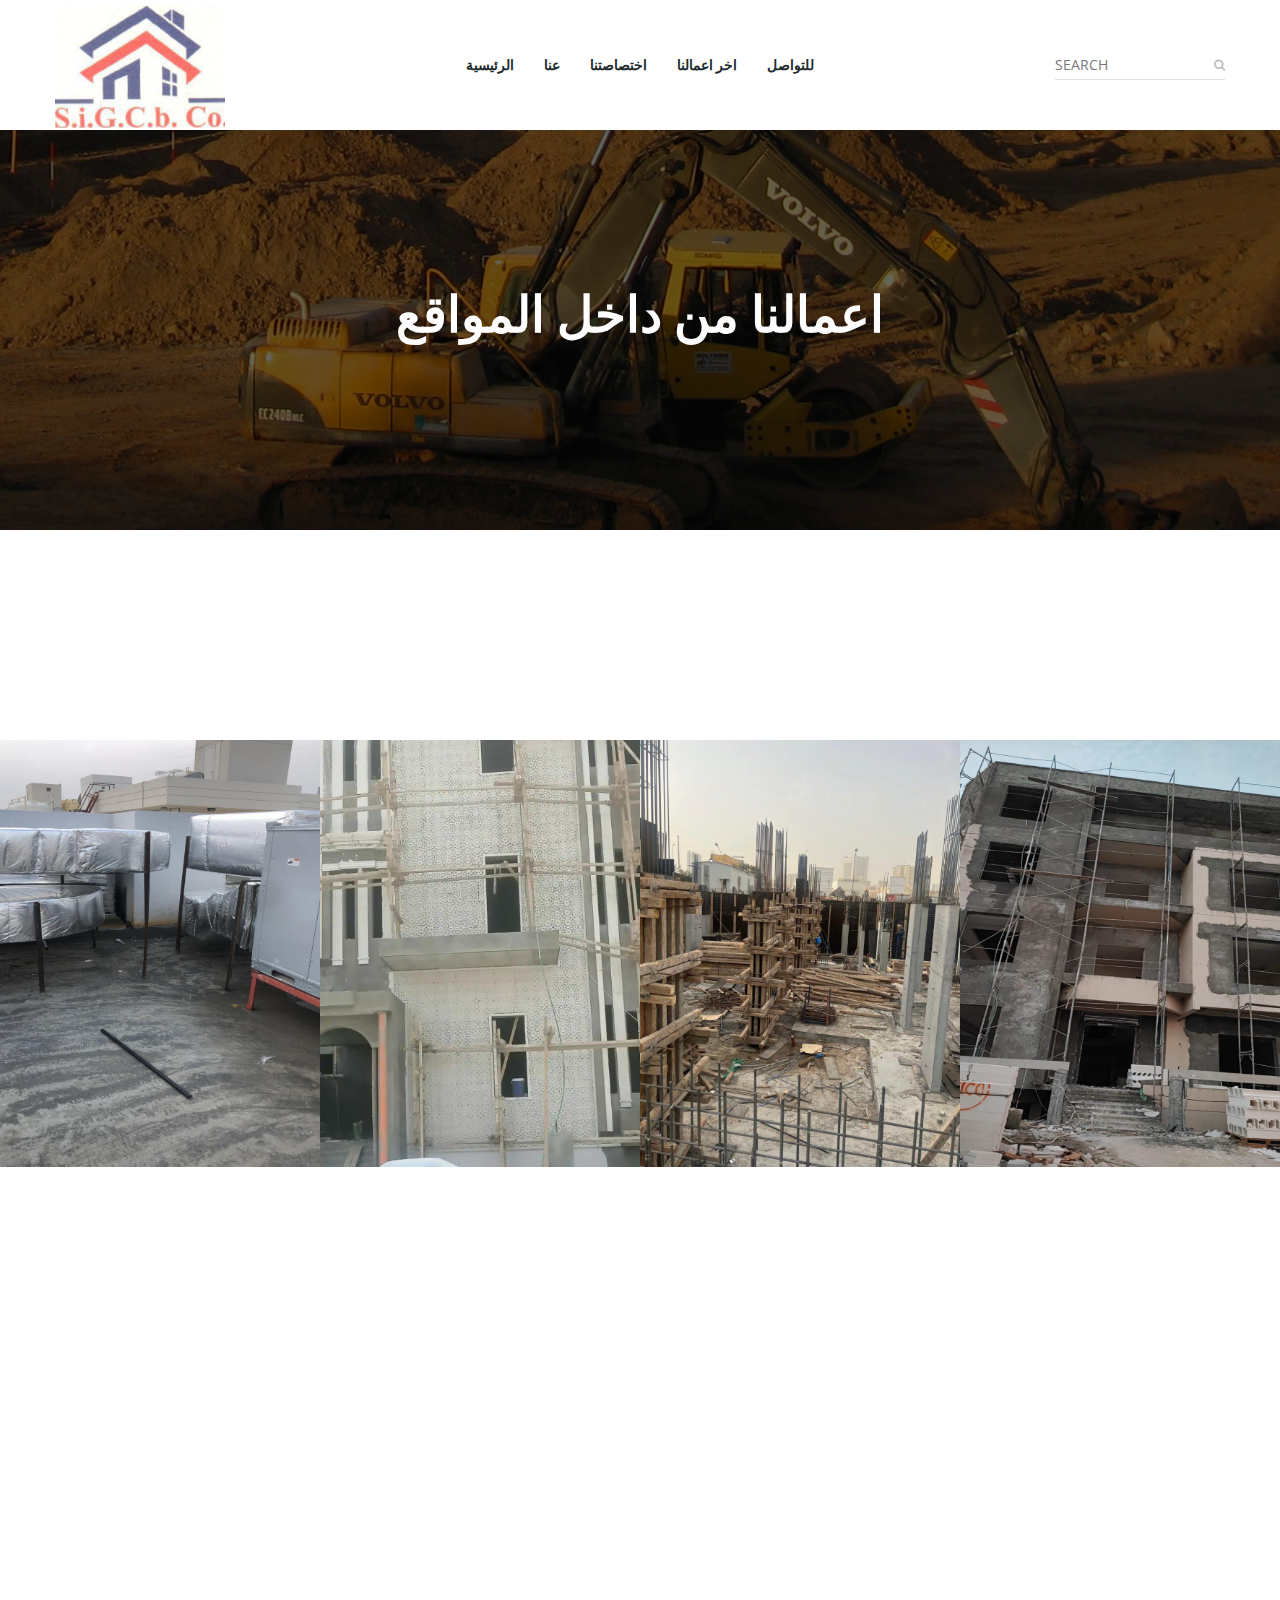
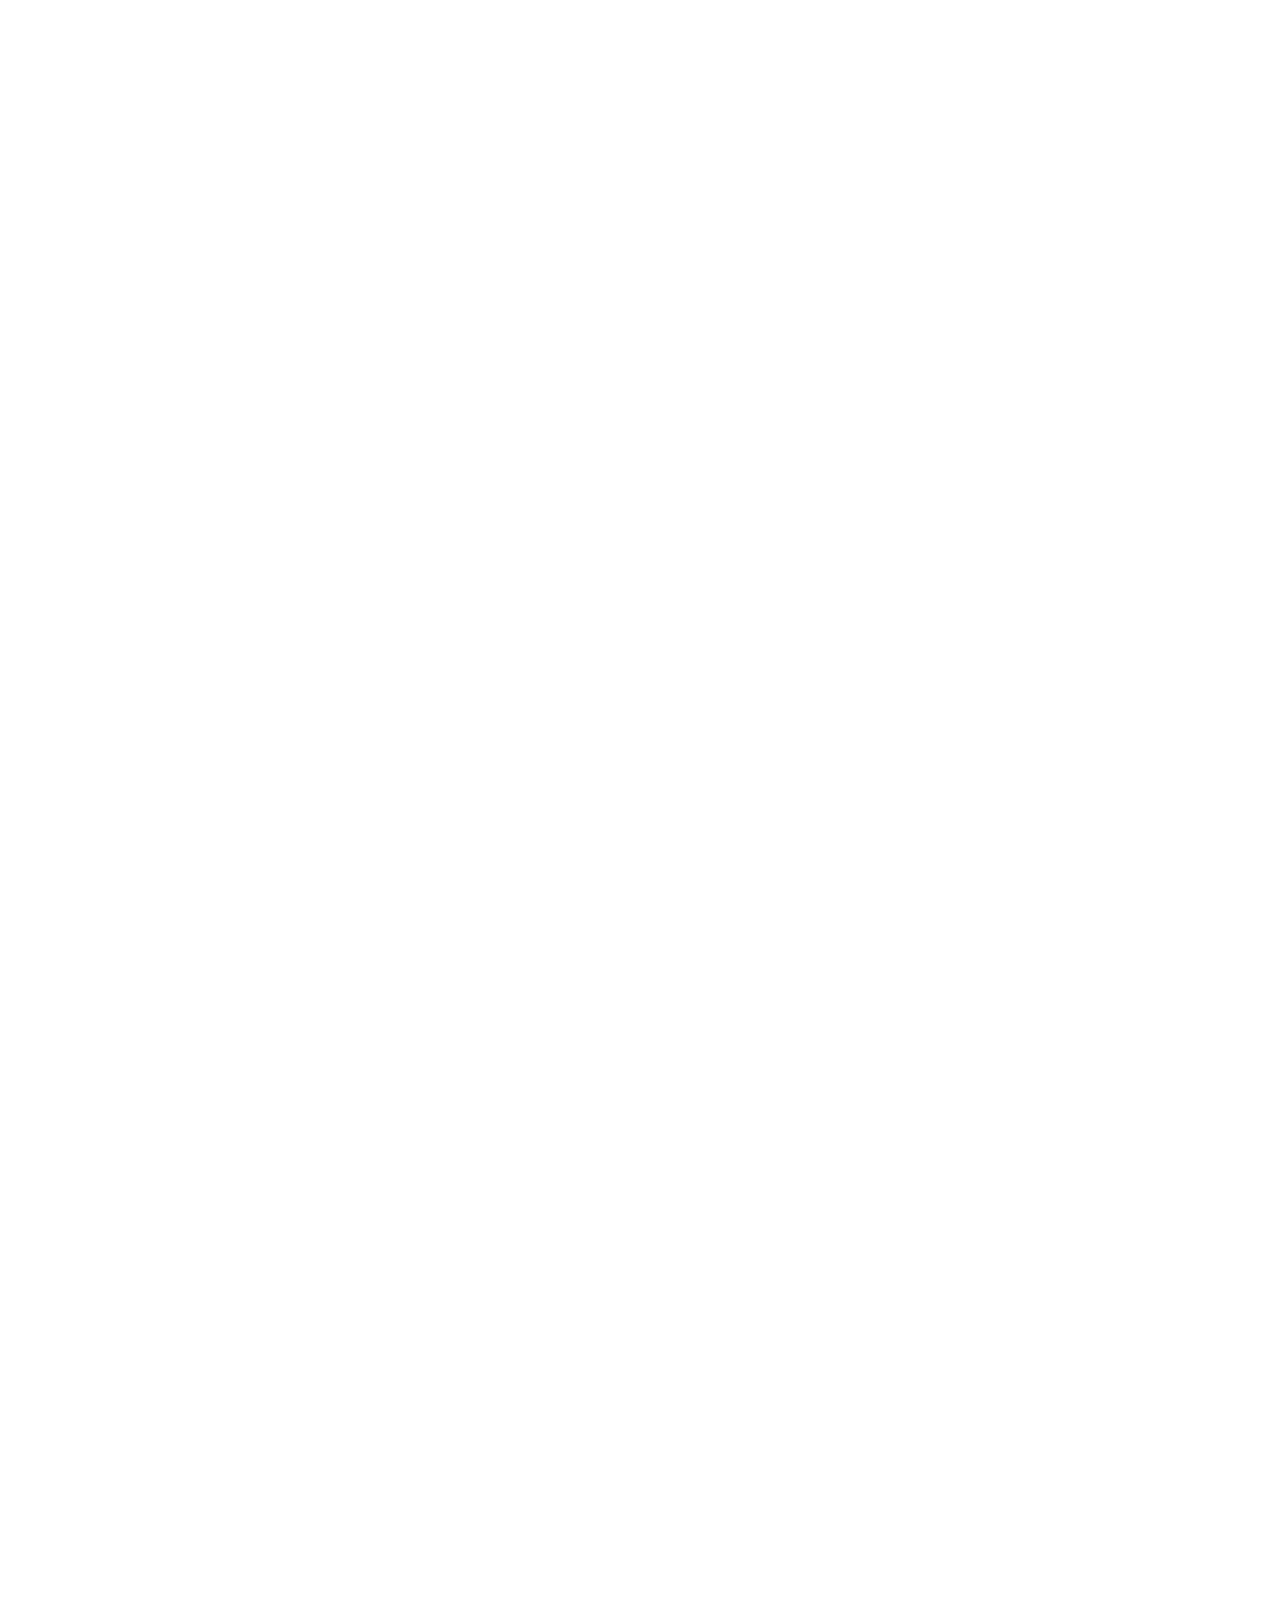
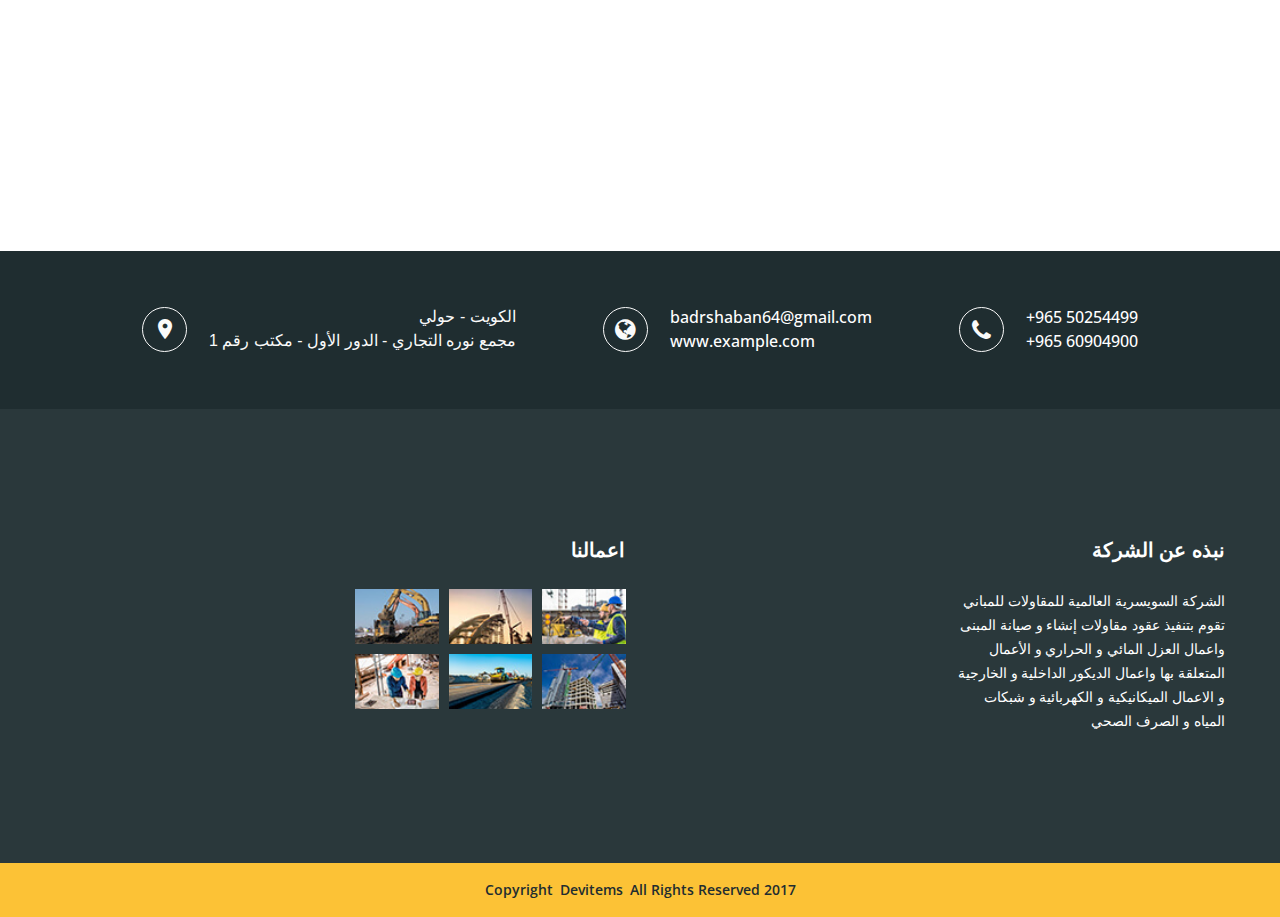
<file: projects-two.html>
<!doctype html>
<html class="no-js" lang="en">


<head>
    <meta charset="utf-8">
    <meta http-equiv="x-ua-compatible" content="ie=edge">
    <title>أعمالنا من داخل المواقع</title>
    <meta name="description" content="">
    <meta name="viewport" content="width=device-width, initial-scale=1">

    <!-- Place favicon.ico in the root directory -->
    <link rel="shortcut icon" type="image/x-icon" href="images/favicon.ico">
    <link rel="apple-touch-icon" href="apple-touch-icon.png">


    <!-- All css files are included here. -->
    <!-- Bootstrap fremwork main css -->
    <link rel="stylesheet" href="css/bootstrap.min.css">
    <!-- Owl Carousel  main css -->
    <link rel="stylesheet" href="css/owl.carousel.min.css">
    <link rel="stylesheet" href="css/owl.theme.default.min.css">
    <!-- This core.css file contents all plugings css file. -->
    <link rel="stylesheet" href="css/core.css">
    <!-- Theme shortcodes/elements style -->
    <link rel="stylesheet" href="css/shortcode/shortcodes.css">
    <!-- Theme main style -->
    <link rel="stylesheet" href="style.css">
    <!-- Responsive css -->
    <link rel="stylesheet" href="css/responsive.css">
    <!-- User style -->
    <link rel="stylesheet" href="css/custom.css">


    <!-- Modernizr JS -->
    <script src="js/vendor/modernizr-2.8.3.min.js"></script>
</head>

<body>
    <!--[if lt IE 8]>
        <p class="browserupgrade">You are using an <strong>outdated</strong> browser. Please <a href="http://browsehappy.com/">upgrade your browser</a> to improve your experience.</p>
    <![endif]-->

    <!-- Body main wrapper start -->
    <div class="wrapper">
            <!-- Start Mainmenu Area -->
            <div id="sticky-header-with-topbar" class="mainmenu__wrap sticky__header">
                <div class="container">
                    <div class="row">
                        <div class="col-md-2 col-sm-6 col-xs-7">
                            <div class="logo">
                                <a href="index-2.html">
                                    <img src="images/logo/logo.png" alt="logo image" >
                                </a>
                            </div>
                        </div>
                        <div class="col-md-8 col-sm-6 col-xs-5">
                            <nav class="main__menu__nav  hidden-xs hidden-sm">
                                <ul class="main__menu">
                                    <li><a href="index-2.html">الرئيسية</a></li>
                                    <li><a href="#about">عنا</a></li>
                                    <li><a href="#learn">اختصاصتنا</a></li>
                                    <li class="drop"><a href="#">اخر اعمالنا</a>
                                        <ul class="dropdown">
                                            <li><a href="projects-one.html">projects one</a></li>
                                            <li><a href="projects-two.html">projects two</a></li>
                                            <li><a href="projects-three.html">projects three</a></li>
                                        </ul>
                                    </li>
                                    <li><a href="#social">للتواصل</a></li>
                                </ul>
                            </nav>
                            <div class="mobile-menu clearfix visible-xs visible-sm">
                                <nav id="mobile_dropdown">
                                    <ul>
                                        <li><a href="index.html-2">الرئيسية</a>
                                        </li>
                                        <li><a href="#about">عنا</a></li>
                                        <li class="drop"><a href="#">أعمالنا</a>
                                            <ul class="dropdown">
                                                <li><a href="projects-one.html">التشطيبات الداخلية و الديكور</a></li>
                                                <li><a href="projects-two.html">اعمالنا من داخل المواقع</a></li>
                                            </ul>
                                        </li>
                                        <li><a href="#social">للتواصل</a></li>
                                    </ul>
                                </nav>
                            </div>
                        </div>
                        <div class="col-md-2 col-sm-6 hidden-xs">
                            <div class="htc__header__search">
                                <input type="text" placeholder="SEARCH">
                                <a href="#"><i class="fa fa-search"></i></a>
                            </div>
                        </div>
                    </div>
                    <div class="mobile-menu-area"></div>
                </div>
            </div>
            <!-- End Mainmenu Area -->
        </div>
        <!-- End Header Style -->
        <!-- Start Bradcaump area -->
        <div class="ht__bradcaump__area" data--black__overlay="6" style="background: rgba(0, 0, 0, 0) url(images/bg/5.jpg) no-repeat scroll center center / cover ;">
            <div class="ht__bradcaump__wrap">
                <div class="container">
                    <div class="row">
                        <div class="col-xs-12">
                            <div class="bradcaump__inner text-center">
                                <h2 class="bradcaump-title">اعمالنا من داخل المواقع</h2>
                                <nav class="bradcaump-inner">
                                  <a class="breadcrumb-item" href="index.html"></a>
                                  <span class="brd-separetor"></span>
                                  <span class="breadcrumb-item active"></span>
                                </nav>
                            </div>
                        </div>
                    </div>
                </div>
            </div>
        </div>
        <!-- End Bradcaump area -->
        <!-- Start Latest Project Area -->
        <section class="htc__latest__project__area ptb--150 bg__white">
            <div class="container-fluid">
                <div class="row">
                    <div class="htc__latest__project__wrap clearfix mt--60">
                        <!-- Start Single Project -->
                        <div class="col-md-3 col-lg-3 col-sm-6 col-xs-12">
                            <div class="project foo">
                                <div class="project__thumb">
                                    <a href="single-project.html">
                                        <img src="images1/a17.png" alt="project images">
                                    </a>
                                    <div class="project__hover__info">
                                    </div>
                                </div>
                            </div>
                        </div>
                        <!-- End Single Project -->
                        <!-- Start Single Project -->
                        <div class="col-md-3 col-lg-3 hidden-sm col-xs-12">
                            <div class="project foo">
                                <div class="project__thumb">
                                    <a href="single-project.html">
                                        <img src="images1/a2.png" alt="project images">
                                    </a>
                                    <div class="project__hover__info">
                                    </div>
                                </div>
                            </div>
                        </div>
                        <!-- End Single Project -->
                        <!-- Start Single Project -->
                        <div class="col-md-3 col-lg-3 hidden-sm col-xs-12">
                            <div class="project foo">
                                <div class="project__thumb">
                                    <a href="single-project.html">
                                        <img src="images1/a19.png" alt="project images">
                                    </a>
                                    <div class="project__hover__info">
                                    </div>
                                </div>
                            </div>
                        </div>
                        <!-- End Single Project -->
                        <!-- Start Single Project -->
                        <div class="col-md-3 col-lg-3 col-sm-6 col-xs-12">
                            <div class="project foo">
                                <div class="project__thumb">
                                    <a href="single-project.html">
                                        <img src="images1/a20.png" alt="project images">
                                    </a>
                                    <div class="project__hover__info">
                                    </div>
                                </div>
                            </div>
                        </div>
                        <!-- End Single Project -->
                        <!-- Start Single Project -->
                        <div class="col-md-3 col-lg-3 col-sm-6 col-xs-12">
                            <div class="project foo">
                                <div class="project__thumb">
                                    <a href="single-project.html">
                                        <img src="images1/a21.png" alt="project images">
                                    </a>
                                    <div class="project__hover__info">
                                    </div>
                                </div>
                            </div>
                        </div>
                        <!-- End Single Project -->
                        <!-- Start Single Project -->
                        <div class="col-md-3 col-lg-3 col-sm-6 col-xs-12">
                            <div class="project foo">
                                <div class="project__thumb">
                                    <a href="single-project.html">
                                        <img src="images1/a22.png" alt="project images">
                                    </a>
                                    <div class="project__hover__info">
                                    </div>
                                </div>
                            </div>
                        </div>
                        <!-- End Single Project -->
                        <!-- Start Single Project -->
                        <div class="col-md-3 col-lg-3 col-sm-6 col-xs-12">
                            <div class="project foo">
                                <div class="project__thumb">
                                    <a href="single-project.html">
                                        <img src="images1/a23.png" alt="project images">
                                    </a>
                                    <div class="project__hover__info">
                                    </div>
                                </div>
                            </div>
                        </div>
                        <!-- End Single Project -->
                        <!-- Start Single Project -->
                        <div class="col-md-3 col-lg-3 col-sm-6 col-xs-12">
                            <div class="project foo">
                                <div class="project__thumb">
                                    <a href="single-project.html">
                                        <img src="images1/a24.png" alt="project images">
                                    </a>
                                    <div class="project__hover__info">
                                    </div>
                                </div>
                            </div>
                        </div>
                        <!-- End Single Project -->
                        <!-- Start Single Project -->
                        <div class="col-md-3 col-lg-3 col-sm-6 col-xs-12">
                            <div class="project foo">
                                <div class="project__thumb">
                                    <a href="single-project.html">
                                        <img src="images1/a25.png" alt="project images">
                                    </a>
                                    <div class="project__hover__info">

                                    </div>
                                </div>
                            </div>
                        </div>
                        <!-- End Single Project -->
                        <!-- Start Single Project -->
                        <div class="col-md-3 col-lg-3 col-sm-6 col-xs-12">
                            <div class="project foo">
                                <div class="project__thumb">
                                    <a href="single-project.html">
                                        <img src="images1/a17.png" alt="project images">
                                    </a>
                                    <div class="project__hover__info">

                                    </div>
                                </div>
                            </div>
                        </div>
                        <!-- End Single Project -->
                        <!-- Start Single Project -->
                        <div class="col-md-3 col-lg-3 col-sm-6 col-xs-12">
                            <div class="project foo">
                                <div class="project__thumb">
                                    <a href="single-project.html">
                                        <img src="images1/a16.png" alt="project images">
                                    </a>
                                    <div class="project__hover__info">

                                    </div>
                                </div>
                            </div>
                        </div>
                        <!-- End Single Project -->
                        <!-- Start Single Project -->
                        <div class="col-md-3 col-lg-3 col-sm-6 col-xs-12">
                            <div class="project foo">
                                <div class="project__thumb">
                                    <a href="single-project.html">
                                        <img src="images1/a15.png" alt="project images">
                                    </a>
                                    <div class="project__hover__info">
                                    </div>
                                </div>
                            </div>
                        </div>
                        <!-- End Single Project -->
                        <!-- Start Single Project -->
                        <div class="col-md-3 col-lg-3 col-sm-6 col-xs-12">
                            <div class="project foo">
                                <div class="project__thumb">
                                    <a href="single-project.html">
                                        <img src="images1/a14.png" alt="project images">
                                    </a>
                                    <div class="project__hover__info">

                                    </div>
                                </div>
                            </div>
                        </div>
                        <!-- End Single Project -->
                        <!-- Start Single Project -->
                        <div class="col-md-3 col-lg-3 hidden-sm col-xs-12">
                            <div class="project foo">
                                <div class="project__thumb">
                                    <a href="single-project.html">
                                        <img src="images1/a13.png" alt="project images">
                                    </a>
                                    <div class="project__hover__info">
                                    </div>
                                </div>
                            </div>
                        </div>
                        <!-- End Single Project -->
                        <!-- Start Single Project -->
                        <div class="col-md-3 col-lg-3 col-sm-6 col-xs-12">
                            <div class="project foo">
                                <div class="project__thumb">
                                    <a href="single-project.html">
                                        <img src="images1/a12.png" alt="project images">
                                    </a>
                                    <div class="project__hover__info">
                                    </div>
                                </div>
                            </div>
                        </div>
                        <!-- End Single Project -->
                        <!-- Start Single Project -->
                        <div class="col-md-3 col-lg-3 hidden-sm col-xs-12">
                            <div class="project foo">
                                <div class="project__thumb">
                                    <a href="single-project.html">
                                        <img src="images1/a11.png" alt="project images">
                                    </a>
                                    <div class="project__hover__info">
                                    </div>
                                </div>
                            </div>
                        </div>
                        <!-- End Single Project -->
                        <!-- Start Single Project -->
                        <div class="col-md-3 col-lg-3 col-sm-6 col-xs-12">
                            <div class="project foo">
                                <div class="project__thumb">
                                    <a href="single-project.html">
                                        <img src="images1/a10.png" alt="project images">
                                    </a>
                                    <div class="project__hover__info">

                                    </div>
                                </div>
                            </div>
                        </div>
                        <!-- End Single Project -->
                        <!-- Start Single Project -->
                        <div class="col-md-3 col-lg-3 hidden-sm col-xs-12">
                            <div class="project foo">
                                <div class="project__thumb">
                                    <a href="single-project.html">
                                        <img src="images1/a9.png" alt="project images">
                                    </a>
                                    <div class="project__hover__info">
                                    </div>
                                </div>
                            </div>
                        </div>
                        <!-- End Single Project -->
                        <!-- Start Single Project -->
                        <div class="col-md-3 col-lg-3 col-sm-6 col-xs-12">
                            <div class="project foo">
                                <div class="project__thumb">
                                    <a href="single-project.html">
                                        <img src="images1/a8.png" alt="project images">
                                    </a>
                                    <div class="project__hover__info">
                                    </div>
                                </div>
                            </div>
                        </div>
                        <!-- End Single Project -->
                        <!-- Start Single Project -->
                        <div class="col-md-3 col-lg-3 hidden-sm col-xs-12">
                            <div class="project foo">
                                <div class="project__thumb">
                                    <a href="single-project.html">
                                        <img src="images1/a7.png" alt="project images">
                                    </a>
                                    <div class="project__hover__info">
                                    </div>
                                </div>
                            </div>
                        </div>
                        <!-- End Single Project -->
                        <!-- Start Single Project -->
                        <div class="col-md-3 col-lg-3 col-sm-6 col-xs-12">
                            <div class="project foo">
                                <div class="project__thumb">
                                    <a href="single-project.html">
                                        <img src="images1/a6.png" alt="project images">
                                    </a>
                                    <div class="project__hover__info">

                                    </div>
                                </div>
                            </div>
                        </div>
                        <!-- End Single Project -->
                        <!-- Start Single Project -->
                        <div class="col-md-3 col-lg-3 hidden-sm col-xs-12">
                            <div class="project foo">
                                <div class="project__thumb">
                                    <a href="single-project.html">
                                        <img src="images1/a5.png" alt="project images">
                                    </a>
                                    <div class="project__hover__info">
                                    </div>
                                </div>
                            </div>
                        </div>
                        <!-- End Single Project -->
                        <!-- Start Single Project -->
                        <div class="col-md-3 col-lg-3 col-sm-6 col-xs-12">
                            <div class="project foo">
                                <div class="project__thumb">
                                    <a href="single-project.html">
                                        <img src="images1/a4.png" alt="project images">
                                    </a>
                                    <div class="project__hover__info">
                                    </div>
                                </div>
                            </div>
                        </div>
                        <!-- End Single Project -->
                        <!-- Start Single Project -->
                        <div class="col-md-3 col-lg-3 hidden-sm col-xs-12">
                            <div class="project foo">
                                <div class="project__thumb">
                                    <a href="single-project.html">
                                        <img src="images1/a3.png" alt="project images">
                                    </a>
                                    <div class="project__hover__info">
                                    </div>
                                </div>
                            </div>
                        </div>
                        <!-- End Single Project -->
                    </div>
                </div>
            </div>
        </section>
        <!-- End Latest Project Area -->
        <!-- Start Contact Address -->
        <div id="social" class="htc__contact__address add-res bg__cat--1">
            <div class="container">
                <div class="row">
                    <div class="col-md-12">
                        <div class="htc__contact__wrap clearfix">
                            <!-- Start Single Address -->
                            <div class="ht__address__inner">
                                <div class="ht__address__icon map-pin">
                                    <i class="zmdi zmdi-pin"></i>
                                </div>
                                <div class="ht__address__details">
                                    <p class="Right ff">الكويت - حولي<br class="Right ff">مجمع نوره التجاري - الدور الأول - مكتب رقم 1</p>
                                </div>
                            </div>
                            <!-- End Single Address -->
                            <!-- Start Single Address -->
                            <div class="ht__address__inner">
                                <div class="ht__address__icon glob">
                                    <i class="fa fa-globe" aria-hidden="true"></i>
                                </div>
                                <div class="ht__address__details">
                                    <p><a href="#">badrshaban64@gmail.com</a></p>
                                    <p><a href="#">www.example.com</a></p>
                                </div>
                            </div>
                            <!-- End Single Address -->
                            <!-- Start Single Address -->
                            <div class="ht__address__inner">
                                <div class="ht__address__icon">
                                    <i class="fa fa-phone" aria-hidden="true"></i>
                                </div>
                                <div class="ht__address__details">
                                    <p><a href="#">+965 50254499</a></p>
                                    <p><a href="#">+965 60904900</a></p>
                                </div>
                            </div>
                            <!-- End Single Address -->
                        </div>
                    </div>
                </div>
            </div>
        </div>
        <!-- End Contact Address -->
        <!-- Start Footer Area -->
        <footer class="htc__footer__area">
            <div class="footer__top ptb--130" data--1f2d30__overlay="9.5" style="background: rgba(0, 0, 0, 0) url(images/bg/2.jpg) no-repeat fixed center center / cover ;">
                <div class="container">
                    <div class="row">
                        <div class="htc__footer__wrap clearfix">
                          <!-- Start Single Footer -->
                          <div class="col-md-3 col-lg-3 col-sm-6 col-xs-12">
                              <div class="footer">
                                  <div class="footer__widget">
                                      <h2 class="ft__title"></h2>
                                  </div>
                                  <div class="ft__details">
                                      <p></p>
                                  </div>
                              </div>
                          </div>
                          <!-- End Single Footer -->
                            <!-- Start Single Footer -->

                            <div class="col-md-3 col-lg-3 col-sm-6 col-xs-12 smt-40 xmt-40">
                                <div class="footer">
                                    <div class="footer__widget">
                                        <h2 class="ft__title Right ff">اعمالنا</h2>
                                    </div>
                                    <ul class="footer__instagram">
                                        <li><a href="#"><img src="images/blog/sm-img/1.jpg" alt="images"></a></li>
                                        <li><a href="#"><img src="images/blog/sm-img/2.jpg" alt="images"></a></li>
                                        <li><a href="#"><img src="images/blog/sm-img/3.jpg" alt="images"></a></li>
                                        <li><a href="#"><img src="images/blog/sm-img/4.jpg" alt="images"></a></li>
                                        <li><a href="#"><img src="images/blog/sm-img/5.jpg" alt="images"></a></li>
                                        <li><a href="#"><img src="images/blog/sm-img/6.jpg" alt="images"></a></li>
                                    </ul>
                                </div>
                            </div>
                            <!-- End Single Footer -->


                            <!-- Start Single Footer -->
                            <div class="col-md-3 col-lg-3 col-sm-6 col-xs-12">
                                <div class="footer">
                                    <div class="footer__widget">
                                        <h2 class="ft__title Right"></h2>
                                    </div>
                                    <div class="ft__details">
                                        <p class="Right"></p>
                                    </div>
                                </div>
                            </div>
                            <!-- End Single Footer -->
                            <div class="col-md-3 col-lg-3 col-sm-6 col-xs-12">
                                <div class="footer">
                                    <div class="footer__widget">
                                        <h2 class="ft__title Right ff">نبذه عن الشركة</h2>
                                    </div>
                                    <div class="ft__details">
                                        <p class="Right ff">الشركة السويسرية العالمية للمقاولات للمباني تقوم بتنفيذ عقود مقاولات إنشاء و صيانة المبنى واعمال العزل المائي و الحراري و الأعمال المتعلقة بها واعمال الديكور الداخلية و الخارجية و الاعمال الميكانيكية و الكهربائية و شبكات المياه و الصرف الصحي</p>
                                    </div>
                                </div>
                            </div>
                            <!-- End Single Footer -->
                            <!-- End Single Footer -->

                        </div>
                    </div>
                </div>
            </div>
            <div class="copyright bg__theme">
                <div class="container">
                    <div class="row">
                        <div class="col-xs-12">
                            <div class="copyright__inner">
                                <p>Copyright <a href="#" target="_blank">Devitems</a>
                                All Rights Reserved 2017</p>
                            </div>
                        </div>
                    </div>
                </div>
            </div>
        </footer>
        <!-- End Footer Area -->
    </div>
    <!-- Body main wrapper end -->

    <!-- Placed js at the end of the document so the pages load faster -->

    <!-- jquery latest version -->
    <script src="js/vendor/jquery-1.12.0.min.js"></script>
    <!-- Bootstrap framework js -->
    <script src="js/bootstrap.min.js"></script>
    <!-- All js plugins included in this file. -->
    <script src="js/plugins.js"></script>
    <script src="js/slick.min.js"></script>
    <script src="js/owl.carousel.min.js"></script>
    <!-- Waypoints.min.js. -->
    <script src="js/waypoints.min.js"></script>
    <!-- Main js file that contents all jQuery plugins activation. -->
    <script src="js/main.js"></script>

</body>



</html>
</file>
<file: css/core.css>
/*------------------------------------------------------------------------------

  Template Name: Simply Construction HTML Template.
  Template URI: #
  Description: Simply Construction is a unique website template designed in HTML with a simple & beautiful look. There is an excellent solution for creating clean, wonderful and trending material design corporate, corporate any other purposes websites.
  Author: DevItems
  Version: 1.0

-------------------------------------------------------------------------------*/

	@import url("font-awesome.css");
	@import url("material-design-iconic-font.min.css");
	@import url("plugins/animate.css");
	@import url("plugins/animate-slider.css");
	@import url("shortcode/default.css");
	@import url("plugins/jquery-ui.css");
	@import url("plugins/slick.css");
	@import url("plugins/slick-theme.css");
	@import url("plugins/meanmenu.css");
	@import url("plugins/magnific-popup.css");
	@import url('https://fonts.googleapis.com/css?family=Open+Sans:300,400,600,700|Raleway:300,400,500,600,700,800|Josefin+Sans:400,600,700');
</file>
<file: css/shortcode/shortcodes.css>
/*-----------------------------------------------------------------------------------
  Template Name: Simply Construction HTML Template.
  Template URI: #
  Description: Simply Construction is a unique website template designed in HTML with a simple & beautiful look. There is an excellent solution for creating clean, wonderful and trending material design corporate, corporate any other purposes websites.
  Author: DevItems
  Version: 1.0
-------------------------------------------------------------------------------------*/

@import url("header.css");
@import url("slider.css");
@import url("footer.css");
</file>
<file: style.css>
/*-----------------------------------------------------------------------------------
  Template Name: Simply Construction HTML Template.
  Template URI: #
  Description: Simply Construction is a unique website template designed in HTML with a simple & beautiful look. There is an excellent solution for creating clean, wonderful and trending material design corporate, corporate any other purposes websites.
  Author: DevItems
  Version: 1.0


-----------------------------------------------------------------------------------

  CSS INDEX
  ===================

  01. Google fonts
  02. Scroll To Top
  03. About Area
  04. Service Area
  05. Offer Area
  06. Project Area
  07. Call to Action Area
  08. Team Area
  09. Testimonial Area
  10. Blog Area
  11. Brand Area
  12. Newsletter Area
  13. Counterup Area
  14. Google Map Area
  15. Bradcaump Area
  16. Our Mission Area
  17. Project Area
  18. Blog Details Area
  19. Single Service Area
  20. Single Project Area
  21. Contact Area
  22. Log In Register Area

-----------------------------------------------------------------------------------*/


/*----------------------------------------*/
/*  1. Google fonts
/*----------------------------------------*/

/*

    font-family: 'Raleway', sans-serif;

    font-family: 'Open Sans', sans-serif;

    font-family: 'Josefin Sans', sans-serif;


*/


/*---------------------------------------
  02. Scroll To Top
----------------------------------------*/
 #scrollUp {
    border-radius: 2px;
    bottom: 80px;
    box-shadow: 0 0 10px rgba(0, 0, 0, 0.05);
    color: #fff;
    font-size: 28px;
    height: 45px;
    line-height: 45px;
    position: fixed;
    right: 15px;
    text-align: center;
    transition: all 0.3s ease 0s;
    width: 45px;
    z-index: 200;
    bottom: 15px;
}
#scrollUp:hover {
}
.bottom{
  padding-bottom: 15px;
}
@-webkit-keyframes scroll-ani-to-top {
  0% {
    opacity: 0;
    bottom: 0;
  }
  50% {
    opacity: 1;
    bottom: 50%;
  }
  100% {
    opacity: 0;
    bottom: 75%;
  }
}
@-moz-keyframes scroll-ani-to-top {
  0% {
    opacity: 0;
    bottom: 0;
  }
  50% {
    opacity: 1;
    bottom: 50%;
  }
  100% {
    opacity: 0;
    bottom: 75%;
  }
}
@keyframes scroll-ani-to-top {
  0% {
    opacity: 0;
    bottom: 0;
  }
  50% {
    opacity: 1;
    bottom: 50%;
  }
  100% {
    opacity: 0;
    bottom: 75%;
  }
}
#scrollUp:hover i {
    animation: 800ms linear 0s normal none infinite running scroll-ani-to-top;
    height: 100%;
    left: 0;
    margin-bottom: -25px;
    position: absolute;
    width: 100%;
    bottom: 0;
}
#scrollUp i {
    color: #fff;
}
 #scrollUp {
    background: #fcc236 none repeat scroll 0 0;
}


/*---------------------------------------
  End Scroll To Top
----------------------------------------*/
/*---------------------------------------
  03. About Area
----------------------------------------*/
.Right{
  text-align: right;
}
.Center{
  text-align: center;
}
.about {
    margin-left: -15px;
    margin-right: -15px;
    transition: all 0.5s ease 0s;
}
.about__inner h2 {
    color: #ffffff;
    font-size: 22px;
    font-weight: 700;
}
.about__inner h2:hover a{
    color: #000;
}
.about__inner p {
    color: #fff;
    font-size: 14px;
    line-height: 24px;
    margin-top: 15px;
}
.about__btn a {
    font-family: 'Noto Sans Arabic', sans-serif;
    font-size: 12px;
    font-weight: 500;
    text-transform: uppercase;
    color: #fff;
}
.about__btn a:hover{
    color: #000;
}
.about__icon {
    position: relative;
    text-align: right;
    top: -11px;
}
.about__btn {
    margin-top: 10px;
}
.about {
    background: #fff none repeat scroll 0 0;
    padding-bottom: 30px;
    padding-top: 30px;
    position: relative;
}
.about__inner.about__hober__info {
    background: #fcc236 none repeat scroll 0 0;
    height: 100%;
    left: 0;
    position: absolute;
    top: 0;
    transform: scaleY(0);
    transition: all 0.5s ease 0s;
}
.about__inner.about__hober__info.active {
    transform: scaleY(1);
}

.about__inner {
  background: #1f2d30 none repeat scroll 0 0;
  padding: 60px 26px 22px;
}
.about:hover .about__inner.about__hober__info {
    transform: scaleY(1);
}
.about__inner.about__hober__info h2 {
    padding-top: 20px;
}
.about__inner.about__hober__info .about__icon {
    top: 31px;
}
.about__icon img {
    max-height: 39px;
}

/*-----------------------
About 2
--------------------------*/

.about--2 .about__inner {
    background: #fafafa none repeat scroll 0 0;
}
.about--2 .about__inner h2 {
    color: #1f2d30;
}
.about--2 .about__inner p {
    color: #606060;
}
.about--2 .about__btn a {
    color: #1f2d30;
}
.about--2 .about__inner.about__hober__info {
    background: #fcc236 none repeat scroll 0 0;
}
.about--2 .about__inner.about__hober__info h2 {
    color: #fff;
}
.about--2 .about__inner.about__hober__info p {
    color: #fff;
}
.about--2 .about__inner.about__hober__info .about__btn a {
    color: #fff;
}

.text__pos {
    position: relative;
}
.text__shape {
    left: 128px;
    position: absolute;
    top: 50%;
}
.text__shape h2 {
    color: #f7f7f7;
    font-family: Josefin Sans;
    font-size: 120px;
    font-weight: 700;
    letter-spacing: 15px;
    writing-mode: vertical-rl;
    transform: rotate(180deg) translateY(50%)  translateX(0);
}

/*---------------------------------------
  04. Service Area
----------------------------------------*/

.section__title h2.title__line {
    color: #1f2d30;
    font-size: 40px;
    font-weight: 700;
    text-transform: uppercase;
}
.section__title p {
    color: #606060;
    margin: 21px auto auto;
    width: 57%;
}
.service__thumb a img {
    width: 100%;
}
.service__thumb {
    position: relative;
}
.service__section__wrap .service__thumb {
  margin-left: -15px;
}
.service__hover {
    height: 100%;
    left: 0;
    opacity: 0;
    position: absolute;
    top: 0;
    transition: all 0.5s ease 0s;
    width: 100%;
    z-index: 2;
}
.service__hover::before {
    background: #fcc236 none repeat scroll 0 0;
    content: "";
    height: 100%;
    opacity: 0.85;
    position: absolute;
    width: 100%;
    z-index: -1;
}
.service__action {
    position: absolute;
    text-align: center;
    top: 50%;
    transform: translateY(-50%);
    width: 100%;
}
.service__action a {
    color: #fefefe;
    font-family: 'Noto Sans Arabic', sans-serif;
    font-size: 20px;
    font-weight: 700;
    transition: all 0.4s ease 0s;
}
.service__action a:hover {
    color: #000;
}
.service__details h2 {
    color: #1f2d30;
    font-size: 20px;
    font-weight: 700;
    margin-top: 18px;
    text-align: center;
    text-transform: uppercase;
}
.service:hover .service__hover {
    opacity: 1;
}

.container-fluid .section__title p {
    width: 34%;
}
/*Service Page*/

.service__page .service {
    margin-top: 70px;
}
.service__page .service__section__wrap{
    margin-top: -10px;
}

.service--2 .container-fluid .section__title p {
    margin-bottom: inherit;
    margin-left: inherit;
    margin-right: inherit;
    margin-top: 21px;
    text-align: left;
    width: 72%;
}

/*---------------------------------------
  05. Offer Area
----------------------------------------*/

.offer {
    display: flex;
}
.offer__icon img {
    max-width: 47px;
}
.offer__icon {
    margin-right: 18px;
}
.offer__details p {
  color: #606060;
  font-size: 14px;
  line-height: 24px;
  padding-right: 29px;
}
.offer__details h2 {
    color: #1f2d30;
    font-size: 24px;
    font-weight: 700;
    margin-bottom: 10px;
    text-transform: uppercase;
}

.offer.separator {
    position: relative;
}
.offer.separator::before {
    background: rgba(0, 0, 0, 0) url("images/icons/line.png") no-repeat scroll 100% 100% / cover ;
    content: "";
    height: 100%;
    left: -43px;
    position: absolute;
    top: 0;
    width: 1px;
    }

 /*Offer Style 2*/
.htc__offer__area{
    position: relative;
}

.htc__offer__2 .htc__offer__thumb {
    position: absolute;
    right: 0;
    top: 0;
    width: 44%;
}
.htc__offer__2 .htc__offer__container .offer + .offer {
    margin-top: 50px;
}
.htc__offer__2 .htc__offer__container {
    padding: 69px 0;
}
.htc__offer__2 .offer__details h2 {
    font-size: 20px;
    margin-bottom: 3px;
}

.htc__offer__area.htc__offer--2 {
    padding-top: 130px;
}
.htc__offer--2 .h1__offer__image {
  position: absolute;
  right: 3%;
  top: -40%;
  width: 21%;
  z-index: 3;
}


/*---------------------------------------
  06. Project Area
----------------------------------------*/

.project{
    margin-left: -15px;
    margin-right: -15px;
}
.ff{
  font-family: 'Noto Sans Arabic', sans-serif;
}
.project__thumb {
    position: relative;
    z-index: 4;
}
.project__hover__info {
    background: rgba(252, 194, 54, 0.9) none repeat scroll 0 0;
    height: 100%;
    left: 0;
    opacity: 0;
    position: absolute;
    text-align: center;
    top: 0;
    transition: all 0.5s ease 0s;
    width: 100%;
    z-index: 1;
}
.project__action {
    position: absolute;
    text-align: center;
    top: 50%;
    transform: translateY(-50%);
    width: 100%;
    z-index: 5;
}
.project__action h2 {
    color: #fefefe;
    font-size: 20px;
    font-weight: 700;
}
.project__hover__info::before {
    border: 1px solid #fff;
    bottom: 50px;
    content: "";
    height: auto;
    left: 45px;
    position: absolute;
    right: 45px;
    top: 50px;
    width: auto;
    z-index: 2;
}

.project__action h4 {
    color: #fff;
    font-size: 16px;
    font-weight: 700;
    margin-top: 17px;
}
.project__action > h2:hover a {
    color: #000;
}
.project__action h2 a {
    transition: all 0.4s ease 0s;
}
.project:hover .project__hover__info,
.project__itm:hover .project__hover__info {
    opacity: 1;
}

.project__thumb a {
    display: block;
}
.project__thumb a img {
    width: 100%;
}
.project__itm{
    margin-top: 30px;
}

/*---------------------------------------
  07. Call to Action Area
----------------------------------------*/

.callto__action__wrap {
    align-items: center;
    display: flex;
    height: 175px;
    justify-content: space-between;
}
.callto__action__wrap h2 {
    color: #fffffe;
    font-size: 32px;
    font-weight: 700;
    text-transform: uppercase;
}
.htc__btn--transparent {
    border: 1px solid #fff;
    display: inline-block;
    font-family: 'Noto Sans Arabic', sans-serif;
    font-size: 18px;
    font-weight: 700;
    height: 45px;
    line-height: 44px;
    padding: 0 36px;
    transition: all 0.5s ease 0s;
}
.htc__btn--transparent:hover {
    background: #fcc236 none repeat scroll 0 0;
    border: 1px solid #fcc236;
    color: #fff;
}
.callto__action__wrap{
    position: relative;
    z-index: 1;
}


/*---------------------------------------
  08. Team Area
----------------------------------------*/

.team__inner {
    position: relative;
}
.team__hover__info {
    background: rgba(252, 194, 54, 0.85) none repeat scroll 0 0;
    bottom: 0;
    left: 0;
    padding: 25px 0;
    position: absolute;
    transform: scaleY(0);
    transform-origin: center bottom 0;
    transition: all 0.5s ease 0s;
    width: 100%;
}
.team__social__link {
    display: flex;
    justify-content: center;
}
.team__social__link li a {
    color: #000;
}
.team__social__link li {
    margin: 0 13px;
}
.team__social__link li a i {
    background: #fff none repeat scroll 0 0;
    border-radius: 100%;
    color: #fcc236;
    font-size: 12px;
    height: 30px;
    line-height: 30px;
    text-align: center;
    transition: all 0.4s ease 0s;
    width: 30px;
}
.team__social__link li a:hover i {
    background: #000 none repeat scroll 0 0;
    color: #fff;
}
.team__details {
    background: #1f2d30 none repeat scroll 0 0;
    border-top: 1px solid #ffffff;
    padding: 23px 0;
    text-align: center;
    transition: all 0.5s ease 0s;
}
.team__details h2 a{
    color: #ffffff;
    font-size: 18px;
    font-weight: 600;
    text-transform: uppercase;
    transition: 0.5s;
}
.team__details h2 {
  line-height: 14px;
}
.team__details h2 a:hover{
    color: #000;
}
.team__details h4 {
    color: #ffffff;
    font-family: Open Sans;
    font-weight: 300;
    margin-top: 10px;
    text-transform: capitalize;
}
.team:hover .team__details {
    background: #fcc236 none repeat scroll 0 0;
}
.team:hover .team__hover__info {
    transform: scaleY(1);
}
.htc__team__container{
    position: relative;
    z-index: 2;
}
.team {
    margin-top: 30px;
}
/*-------------------
    Team 2
--------------------*/


.h1__team--one .team__social__link {
    display: block;
    margin-top: -15px;
    text-align: center;
    position: relative;
    top: 50%;
    transform: translateY(-50%);
}
.h1__team--one .team__social__link li {
    margin: 15px 0;
}
.h1__team--one .team__hover__info {
    bottom: auto;
    height: 100%;
    left: 0;
    padding: 0;
    top: 0;
    transform: scaleX(0);
    width: 85px;
}
.h1__team--one .team:hover .team__hover__info {
    transform: scaleX(1);
}

/*---------------------------------------
  09. Testimonial Area
----------------------------------------*/


.reguest__quote,
.htc__testimonial__wrap{
    position: relative;
    z-index: 2;
}
.htc__testimonial__area .section__title p {
    margin-bottom: inherit;
    margin-left: inherit;
    margin-right: inherit;
    margin-top: 20px;
    width: 100%;
}
.htc__testimonial__area .section__title{
    margin-bottom: 47px;
}
.section__title.text-left {
    margin-bottom: 47px;
}
.testimonial {
    align-items: center;
    display: flex !important;
    position: relative;
}
.testimonial__thumb img {
    width: 100%;
}
.testimonial__thumb {
    margin-right: 40px;
    min-width: 48%;
}
.testimonial__activation--2 .testimonial__thumb {
      margin-right: 25px;
      min-width: 37%;
}
.testimonial__activation--2 .testimonial__details p {
      font-style: italic;
      padding-right: 19px;
}
.testimonial__details h2 {
    color: #303030;
    font-family: Open Sans;
    font-size: 16px;
    font-weight: 600;
    margin-top: 30px;
    text-transform: capitalize;
}
.testimonial__details h4 {
    color: #606060;
    font-family: open sans;
    font-size: 14px;
    margin-top: 7px;
}
.single__cl__form {
    display: flex;
    margin-bottom: 20px;
    margin-left: -15px;
    margin-right: -15px;
}
.single__cl__form input {
    background: #fff none repeat scroll 0 0;
    border: 1px solid #e1e1e1;
    height: 40px;
    line-height: 40px;
    margin: 0 15px;
    padding: 0 20px;
    width: 50%;
    color: #606060;
}
.single__cl__form input::-moz-placeholder {
    color: #606060 !important;
}
.single__cl__message textarea::-moz-placeholder {
    color: #606060 !important;
    opacity: 1;
}
.clint__submit__btn a {
    padding: 0 17px;
}
.single__cl__message textarea {
    background: #fff none repeat scroll 0 0;
    border: 1px solid #e1e1e1;
    margin-bottom: 22px;
    min-height: 155px;
    padding-left: 20px;
    padding-top: 12px;
}
.htc__testimonial__wrap .slick-dots {
    bottom: 1px;
    right: -57px;
}
.htc__testimonial__wrap .slick-dots li.slick-active button::before,
.htc__testimonial__wrap .slick-dots li button:hover::before {
    background: #fcc236 none repeat scroll 0 0;
    opacity: 1;
}

.htc__testimonial__wrap .slick-dots li button::before {
    background: #000 none repeat scroll 0 0;
    content: "";
    height: 10px;
    opacity: 1;
    width: 10px;
    transition: 0.4s;
}
.htc__testimonial__wrap .slick-dots li {
    height: 10px;
    margin: 0;
    padding: 0;
    width: 10px;
}
.htc__testimonial__wrap .slick-dots li + li {
    margin-left: 10px;
}
.tes__icon i {
    color: #c7c0c0;
    font-size: 18px;
    margin-bottom: 18px;
}
/*----------------------------
    Testimonial 2
-----------------------------*/

.htc__testimonial__area.testimonial__2 .section__title p {
    margin: 0;
}
.htc__testimonial__left h2.title__line {
    color: #1f2d30;
    font-size: 40px;
    font-weight: 700;
    margin-bottom: 20px;
    text-transform: uppercase;
}
.htc__testimonial__left p + p {
    margin-top: 15px;
}
.testimonial__2 .htc__testimonial__wrap .slick-dots {
    bottom: -40px;
    left: -99%;
    right: auto;
}
.testimonial__2 .htc__testimonial__left p {
  padding-right: 14px;
}
.testimonial__2 .testimonial__details h2 {
  margin-top: 17px;
}




/*---------------------------------------
  10. Blog Area
----------------------------------------*/

.blog__thumb a {
    display: block;
}
.blog__thumb a img {
    width: 100%;
}
.blog__thumb {
    padding-bottom: 24px;
    position: relative;
}
.blog__hover__info {
    bottom: 0;
    left: 0;
    padding: 0 26px;
    position: absolute;
    width: 100%;
    z-index: 5;
}
.blog__meta {
    align-items: center;
    background: #1f2d30 none repeat scroll 0 0;
    border: 2px solid #fff;
    border-radius: 25px;
    display: flex;
    height: 50px;
    justify-content: center;
    padding: 0 25px;
    transition: 0.4s;
}
.blog:hover .blog__meta{
    background: #fcc236;
}
.blog:hover .blog__meta li a,
.blog:hover .blog__meta li{
    color: #1f2d30;
}

.blog__meta li a {
    color: #fff;
    display: inline-block;
    text-transform: capitalize;
    transition: 0.4s;
}
.blog__meta li a:hover{
    color: #fcc236;
}
.blog__meta li {
    color: #fff;
    font-size: 14px;
    font-weight: 500;
    transition: 0.4s;
}
.blog__meta li + li {
    margin-left: 20px;
}

.blog__details h2 {
    color: #606060;
    font-size: 18px;
    font-weight: 700;
    line-height: 28px;
    margin-top: 25px;
    text-transform: uppercase;
}
.blog__btn a {
    color: #b6b6b6;
    font-family: Raleway;
    font-weight: 700;
    text-transform: uppercase;
    transition: all 0.4s ease 0s;
}
.blog__btn a i {
    padding-left: 9px;
}
.blog__btn a:hover {
    color: #fcc236;
}
.blog__btn {
    margin-top: 16px;
}
.blog{
    margin-top: 30px;
}
/*--------------------------
    Blog 2
----------------------------*/
.htc__blog--2 .blog__hover__info {
    padding: 0;
}
.htc__blog--2 .blog__meta {
    border: 2px solid transparent;
    border-radius: 0;
}
.blog--one,
.blog--two{
    margin-top: -30px;
}
.blog--two .blog__hover__info {
    padding: 0 86px;
}
.blog--three{
    margin-top: -60px;
}
.blog--three .blog {
    margin-top: 60px;
}
.blog--one .blog__hover__info {
    padding: 0 130px;
}
.blog__video {
    left: 50%;
    position: absolute;
    top: 50%;
    transform: translateX(-50%) translateY(-50%);
    z-index: 999;
}
.blog__activation{
    position: relative;
}
.blog__activation .owl-nav div {
    height: 60px;
    left: 30px;
    line-height: 67px;
    position: absolute;
    top: 50%;
    width: 38px;
}

.blog__activation .owl-nav div.owl-next {
    left: auto;
    right: 30px;
}

.blog__activation.owl-theme .owl-nav [class*="owl-"] {
    background: rgba(207, 207, 208, 0.6) none repeat scroll 0 0;
    margin: 0;
    padding: 0;
}
.blog__activation .owl-nav div i {
    color: #303030;
    font-size: 30px;
}
.blog--details .htc__bl__dtl__inner {
    padding-right: 30px;
}
/*---------------------------------------
  11. Brand Area
----------------------------------------*/


.brand__list {
    display: flex;
    justify-content: space-between;
    align-items: center;
}
.brand__list li a {
    display: block;
}
.htc__brand__area {
    padding-bottom: 125px;
    padding-top: 126px;
}

/*---------------------------------------
  12. Newsletter Area
----------------------------------------*/


.news__input input::-moz-placeholder {
    color: #979797;
    opacity: 1;
}

.newsletter__wrap {
    text-align: center;
}
.newsletter__wrap h2 {
    color: #1f2d30;
    font-weight: 700;
    margin-bottom: 16px;
    text-transform: uppercase;
}
.newsletter__wrap h4 {
    color: #606060;
    font-family: Open Sans;
    font-size: 18px;
}
.newsletter__form {
    margin: 40px auto auto;
    width: 655px;
}
.htc__news__inner {
    position: relative;
}
.news__input input {
    -moz-border-bottom-colors: none;
    -moz-border-left-colors: none;
    -moz-border-right-colors: none;
    -moz-border-top-colors: none;
    background: transparent none repeat scroll 0 0;
    border-color: currentcolor currentcolor #d7d7d7;
    border-image: none;
    border-style: none none solid;
    border-width: 0 0 1px;
    color: #979797;
    padding-bottom: 7px;
}
.clearfix.subscribe__btn {
    bottom: 0;
    position: absolute;
    right: 0;
}
.news__input {
    width: 500px;
}
.subscribe__btn input {
    background: #fcc236 none repeat scroll 0 0;
    border: 1px solid #fcc236;
    color: #fff;
    font-family: Raleway;
    font-size: 12px;
    font-weight: 700;
    height: 35px;
    padding: 0 20px;
    transition: all 0.3s ease 0s;
}
.subscribe__btn input:hover {
    background: transparent none repeat scroll 0 0;
    border: 1px solid #000;
    color: #000;
}
.htc__newsletter__area {
    position: relative;
}
.newsletter__thumb {
    position: absolute;
    right: 4%;
    top: 50%;
    transform: translateY(-50%);
    width: 21%;
}
/*---------------------------------------
  13. Counterup Area
----------------------------------------*/

.htc__counterup__wrap {
    align-items: center;
    display: flex;
    justify-content: space-around;
}
.fact__count span.count {
    color: #1f2d30;
    font-size: 40px;
    font-weight: 700;
}
.fact__title h2 {
    color: #1f2d30;
    font-size: 20px;
    font-weight: 700;
    margin-top: 6px;
    text-transform: uppercase;
}
.h1__countdown .htc__callto__action h2 {
    font-size: 56px;
    font-weight: 700;
    margin-bottom: 18px;
}
.h1__countdown .htc__callto__action {
    padding-bottom: 100px;
    padding-top: 100px;
}
.h1__countdown .htc__call__btn {
    margin-top: 36px;
}
.h1__countdown .htc__callto__action p {
    width: 65%;
}
.h1__countdown .htc__counterup__wrap {
    height: 145px;
    padding: 0 157px;
}
.counterup__left__thumb {
    margin-left: -15px;
    margin-right: 40px;
}




/*---------------------------------------
  14. Google Map Area
----------------------------------------*/


.map-contacts{
    position: relative;
}
#googleMap {
    height: 436px;
    width: 100%;
}
.htc__contact__address--2 {
    background: rgba(31, 45, 48, 0.92) none repeat scroll 0 0;
    bottom: 0;
    position: absolute;
    right: 18%;
}
.htc__contact__address--2 .map-contacts {
    position: relative;
}
.htc__contact__address--2 .htc__contact__wrap {
    display: block;
}
.htc__contact__address--2 .htc__contact__wrap {
    padding: 0 40px;
}
.htc__contact__address--2 .htc__contact__wrap .ht__address__inner + .ht__address__inner {
    margin-top: 40px;
}

/*---------------------------------------
  15. Bradcaump Area
----------------------------------------*/


.ht__bradcaump__wrap {
    align-items: center;
    display: flex;
    height: 400px;
    position: relative;
    z-index: 2;
}
.bradcaump__inner h2.bradcaump-title {
    color: #fdfdfd;
    font-size: 50px;
    font-weight: 800;
    text-transform: uppercase;
}
.bradcaump-inner span {
  color: #fff;
  font-size: 18px;
  font-weight: 600;
  text-transform: uppercase;
}
.bradcaump-inner a {
    font-family: Raleway;
    font-size: 18px;
    font-weight: 600;
    text-transform: uppercase;
}
.bradcaump-inner {
    margin-top: 6px;
}
.brd-separetor {
    padding: 0 7px;
}
.htc__bst__btn .htc__btn {
    padding: 0 36px;
}

/*---------------------------------------
  16. Our Mission Area
----------------------------------------*/

.htc__mission__area {
    position: relative;
}
.htc__offer__thumb {
    position: absolute;
    right: 0;
    top: 0;
}
.htc__mission__container {
    padding: 89px 0;
}
.htc__mission__container .single__mission + .single__mission {
    margin-top: 50px;
}
.single__mission h2 {
    color: #1f2d30;
    font-size: 20px;
    font-weight: 700;
    margin-bottom: 12px;
    text-transform: uppercase;
}
.single__mission p {
    padding-right: 33px;
}




/*---------------------------------------
  17. Project Area
----------------------------------------*/

.project--one{
    margin-top: -20px;
}

.project--one .project {
    margin-left: -5px;
    margin-right: -5px;
    margin-top: 20px;
}

/*---------------------------------------
  18. Blog Details Area
----------------------------------------*/

.sidebar__separator{
    margin-top: 30px;
}

.htc__category {
    padding: 40px;
    text-align: center;
}
.cat__list li a {
    color: #606060;
    font-weight: 600;
    text-transform: uppercase;
    transition: all 0.3s ease 0s;
}
.cat__list li {
    border-bottom: 1px dashed #e1e1e1;
    padding: 15px 0;
}
.cat__list li:first-child {
    padding-top: 0;
}
.cat__list li:hover a {
    color: #fcc236;
}
.sidebar__title {
    border-bottom: 1px dashed #e1e1e1;
    color: #303030;
    font-size: 14px;
    font-weight: 800;
    margin-bottom: 20px;
    padding-bottom: 20px;
    text-align: center;
    text-transform: uppercase;
}
.htc__search__area {
    padding: 40px;
}
.pro__input__box {
    position: relative;
}
.pro__input__box i {
  background: #1f2d30 none repeat scroll 0 0;
  bottom: 0;
  color: #fff;
  cursor: pointer;
  height: 35px;
  line-height: 33px;
  position: absolute;
  right: 0;
  text-align: center;
  transition: all 0.4s ease 0s;
  width: 33px;
}
.pro__input__box input {
    background: transparent none repeat scroll 0 0;
    border: 1px solid #ebebeb;
    color: #c5c5c5;
    height: 35px;
    padding: 0 34px 0 15px;
    position: relative;
}
.pro__input__box i:hover {
    background: #fcc236 none repeat scroll 0 0;
}
.htc__category {
    padding: 40px;
    text-align: center;
}
.cat__list li a {
    color: #606060;
    font-weight: 600;
    text-transform: uppercase;
    transition: all 0.3s ease 0s;
}
.cat__list li {
    border-bottom: 1px dashed #e1e1e1;
    padding: 15px 0;
}
.cat__list li:first-child {
    padding-top: 0;
}
.cat__list li:hover a {
    color: #fcc236;
}
.htc__broc {
    padding: 40px 19px;
}
.brocure__list li a {
    color: #606060;
    font-size: 14px;
    font-weight: 600;
    transition: all 0.3s ease 0s;
}
.brocure__list li a i {
    color: #606060;
    font-size: 18px;
    padding-right: 14px;
}
.brocure__list li + li {
    border-top: 1px dashed #e1e1e1;
    margin-top: 20px;
    padding-top: 20px;
}
.brocure__list li a:hover {
    color: #fcc236;
}
.htc__recent__post {
    padding: 40px 20px;
}
.htc__single__post {
    border-top: 1px dashed #e1e1e1;
    display: flex;
    padding-bottom: 20px;
    padding-top: 20px;
}
.post__thumb {
    margin-right: 15px;
    min-width: 60px;
}
.post__details h4 {
    color: #303030;
    font-family: Open Sans;
    font-size: 14px;
    font-weight: 600;
    margin-bottom: 4px;
}
.post__meta span {
    color: #606060;
    font-size: 12px;
}
.build__dream__inner h2 {
    color: #ffffff;
    font-size: 22px;
    font-weight: 800;
    padding-right: 14px;
    text-align: center;
}
.build__btn {
    margin-top: 18px;
    text-align: center;
}
.build__btn .htc__btn {
    font-size: 14px;
    height: 35px;
    line-height: 35px;
    padding: 0 12px;
}
.htc__build__dream {
    height: 237px;
    padding-top: 40px;
}
.recent__post__wrap .htc__single__post:first-child {
    border-top: 0 none;
    padding-top: 0;
}
.htc__tag {
    padding: 40px;
}
.tag__list li a {
    color: #606060;
}
.tag__list {
    display: flex;
    flex-flow: row wrap;
    margin-left: -5px;
    margin-right: -5px;
}
.tag__list li {
    margin: 0 5px 10px;
}
.tag__list li a {
    border: 1px solid #e1e1e1;
    display: inline-block;
    font-size: 14px;
    height: 35px;
    line-height: 34px;
    padding: 0 9px;
    text-transform: capitalize;
    transition: all 0.4s ease 0s;
}
.tag__list li a:hover {
    background: #fcc236 none repeat scroll 0 0;
    border: 1px solid #fcc236;
    color: #fff;
}
/*Blog Details Leftsidebar*/

.htc__blog__details__page .blog__hover__info {
    padding: 0 145px;
}
.htc__blog__details__page .blog__meta {
  justify-content: space-around;
  padding: 0 50px;
}
.htc__blog__details h2 {
    color: #606060;
    font-size: 18px;
    font-weight: 700;
    line-height: 28px;
    margin-bottom: 27px;
    margin-top: 30px;
    text-transform: uppercase;
}
blockquote {
    background: #fafafa none repeat scroll 0 0;
    border-left: 0 none;
    color: #606060;
    font-size: 16px;
    font-style: italic;
    line-height: 26px;
    margin: 50px 0;
    padding: 30px 54px 30px 70px;
}

.bl__dtl p {
    color: #606060;
    font-size: 14px;
    line-height: 24px;
}
.bl__dtl p + p {
    margin-top: 22px;
}

.bl__post__share {
    display: flex;
    margin-bottom: 70px;
    margin-top: 47px;
}
.bl__post__link {
    display: flex;
}
.bl__post__link li a i {
    color: #bbbbbb;
}
.bl__post__link li + li {
    padding-left: 25px;
}
.bl__post__share span {
    color: #bbbbbb;
    font-size: 16px;
    font-weight: 600;
    padding-right: 18px;
}
.title__line--3 {
    color: #1f2d30;
    display: inline-block;
    font-family: Open Sans;
    font-size: 24px;
    font-weight: 600;
    margin-bottom: 50px;
    padding-bottom: 20px;
    position: relative;
    text-transform: uppercase;
}
.title__line--3::before {
    background: #e1e1e1 none repeat scroll 0 0;
    bottom: 0;
    content: "";
    height: 1px;
    left: 0;
    position: absolute;
    width: 100%;
}
.single__comment {
    display: flex;
}
.bl__comment__thumb {
    margin-right: 24px;
    min-width: 15%;
}
.bl__comment__thumb img {
    width: 100%;
}
.bl__comment__meta {
    align-items: center;
    display: flex;
    margin-bottom: 2px;
}
.bl__comment__meta h2 {
    color: #1f2d30;
    font-family: Open Sans;
    font-size: 16px;
    font-weight: 600;
    margin-right: 9px;
}
.bl__comment__meta span {
    font-size: 16px;
    font-weight: 600;
    margin: 0 9px;
}
.bl__remply {
    display: flex;
}
.bl__remply li a {
    color: #bbbbbb;
    text-transform: capitalize;
    transition: 0.4s;
}
.bl__remply li a:hover{
    color: #fcc236;
}
.bl__remply li + li {
    margin-left: 30px;
}
.bl__comment__form {
    margin-top: 70px;
}
.bl__form__inner {
    display: flex;
    margin-left: -15px;
    margin-right: -15px;
}
.single__form {
    margin: 0 15px;
    width: 50%;
}
.bl__input__box {
}
.single__form .bl__input__box + .bl__input__box {
    margin-top: 18px;
}
.single__form .bl__input__box span {
    color: #606060;
    display: inline-block;
    font-size: 14px;
    margin-bottom: 6px;
    text-transform: capitalize;
}
.bl__input__box input {
    border: 1px solid #ebebeb;
    height: 35px;
    padding: 0 10px;
}
.bl__comnt__btn {
    margin-top: 24px;
}
.bl__comnt__btn a.htc__btn {
    font-size: 12px;
    height: 35px;
    line-height: 35px;
}
.single__form span {
    color: #606060;
    display: inline-block;
    margin-bottom: 7px;
    text-transform: capitalize;
}
.single__form textarea {
    background: transparent none repeat scroll 0 0;
    border: 1px solid #ebebeb;
    min-height: 200px;
}
.single__comment.reply {
    margin-bottom: 65px;
    margin-left: 88px;
    margin-top: 65px;
}

.pre__next__btn li a {
    color: #bbbbbb;
    font-size: 16px;
    text-transform: capitalize;
}
.pre__next__btn {
    display: flex;
    justify-content: space-between;
    margin-bottom: 64px;
}
.pre__next__btn li a i {
    border: 1px solid #e1e1e1;
    display: inline-block;
    height: 25px;
    line-height: 22px;
    text-align: center;
    width: 25px;
}
.pre__next__btn li a i.fa.fa-angle-left {
    margin-right: 11px;
}
.pre__next__btn li a i.fa.fa-angle-right {
    margin-left: 11px;
}


/*---------------------------------------
  19. Single Service Area
----------------------------------------*/

.prodict-det-small li {
    padding: 0 10px;
    width: 25%;
}
.ht-portfolio-full-image .tab-pane img {
    width: 100%;
}
.prodict-det-small {
    display: flex;
    justify-content: space-between;
    margin-left: -10px;
    margin-right: -10px;
    margin-top: 20px;
}
.prodict-det-small li a {
    display: block;
}
.prodict-det-small li a img {
    width: 100%;
}
.htc__service__dtl {
    margin-top: 55px;
}
.title__line--4 {
    color: #1f2d30;
    font-weight: 700;
    margin-bottom: 15px;
    text-transform: uppercase;
}
.htc__ser__dtl__inner .htc__ser__dtl .title__line--4 {
  font-size: 24px;
}
.htc__ser__dtl__inner {
    display: flex;
    justify-content: space-between;
    margin-left: -25px;
    margin-right: -25px;
    margin-top: 47px;
}
.htc__ser__dtl__inner .htc__ser__dtl {
    padding: 0 25px;
    width: 50%;
}

/*---------------------------------------
  20. Single Project Area
----------------------------------------*/


.pro__dtl__inner {
    padding: 70px 40px;
}
.pro__dtl__content {
    display: flex;
}
.pro__dtl__list li {
    color: #1f2d30;
    font-family: Open Sans;
    font-size: 16px;
}
.pro__dtl__list.font__bold li {
    color: #1f2d30;
    font-family: Raleway;
    font-size: 16px;
    font-weight: 700;
    text-transform: uppercase;
}
.pro__dtl__list li + li {
    padding-top: 24px;
}
.pro__dtl__inner h2 {
    color: #1f2d30;
    font-size: 24px;
    font-weight: 700;
    margin-bottom: 43px;
    text-transform: uppercase;
}
.pro__dtl__list.font__bold {
    padding-right: 20px;
}
.download__project {
    margin-top: 20px;
    padding: 51px 0;
    text-align: center;
}
.download__project h2 {
    color: #fcc236;
    font-size: 18px;
    font-weight: 700;
    text-transform: uppercase;
}

.htc__pro__desc__container {
    display: flex;
    justify-content: space-between;
    margin-left: -20px;
    margin-right: -20px;
    margin-top: 70px;
}
.single__project__details h2 {
    color: #1f2d30;
    font-size: 24px;
    font-weight: 700;
    margin-bottom: 17px;
    text-transform: uppercase;
}
.single__project__details {
    margin: 0 20px;
    width: 33.33%;
}
.single__project__details p + p {
    margin-top: 11px;
}
.facts__list li a {
    color: #606060;
    font-size: 14px;
    transition: all 0.3s ease 0s;
}
.facts__list li + li {
    margin-top: 20px;
}
.facts__list {
    margin-top: 25px;
}
.facts__list li a i {
    padding-right: 10px;
}
.facts__list li a:hover {
    color: #fcc236;
}

/*---------------------------------------
  21. Contact Area
----------------------------------------*/

.title__line--5 {
    color: #1f2d30;
    display: inline-block;
    font-family: Open Sans;
    font-weight: 700;
    padding-bottom: 18px;
    position: relative;
    text-transform: uppercase;
}
.htc__contact__inner p {
    margin-top: 37px;
    width: 76%;
}
.title__line--5::before {
    background: #e1e1e1 none repeat scroll 0 0;
    bottom: 0;
    content: "";
    height: 1px;
    left: 0;
    position: absolute;
    width: 100%;
}
.htc__address__container {
    display: flex;
    margin-top: 50px;
}
.ct__address {
    display: flex;
}
.ct__address__icon i {
    border: 1px solid #696969;
    border-radius: 100%;
    color: #606060;
    font-size: 30px;
    height: 47px;
    line-height: 47px;
    text-align: center;
    width: 47px;
}
.htc__address__container .ct__address + .ct__address {
    margin-left: 115px;
}
.ct__details p a {
    color: #606060;
    font-weight: 600;
    transition: all 0.4s ease 0s;
}
.ct__details p {
    font-weight: 600;
}
.ct__address__icon {
    margin-right: 18px;
}
.ct__details p a:hover {
    color: #fcc236;
}
#googleMap {
    height: 470px;
    width: 100%;
}
.map__contacts{
    margin-top: 50px;
}

.htc__contact__form__wrap {
    margin-top: 100px;
}
.single-contact-inner {
    display: flex;
    margin-left: -28px;
    margin-right: -28px;
    margin-top: 48px;
}
.single-contact-form {
    padding: 0 28px;
    width: 50%;
}
.contact-box span {
    color: #606060;
    display: inline-block;
    font-size: 14px;
    padding-bottom: 9px;
}
.contact-box + .contact-box {
    margin-top: 17px;
}
.contact-box input {
    border: 1px solid #ebebeb;
    height: 35px;
    padding: 0 10px;
}
.contact-btn {
    margin-top: 25px;
}
.contact-box.message textarea {
    background: transparent none repeat scroll 0 0;
    border: 1px solid #ebebeb;
    min-height: 205px;
}
.contact-btn .htc__btn {
  font-size: 12px;
  height: 35px;
  line-height: 34px;
  padding: 0 28px;
  text-transform: uppercase;
}





/*------------------------------
  22. Log In Register Area
--------------------------------*/

.single__tabs__panel.tab-pane:not(.active) {
    display: none;
}

.login__register__menu {
    display: flex;
    justify-content: center;
    margin: 0 auto 51px;
    max-width: 370px;
}
.login__register__menu li a {
    color: #000000;
    font-size: 36px;
    transition: all 0.4s ease 0s;
}
.login__register__menu li {
    padding: 0 20px;
}
.login__register__menu li.active a {
    color: #fcc236;
}
.login__register__menu li a:hover {
    color: #fcc236;
}
.htc__login__register__wrap {
    margin: 0 auto;
    max-width: 370px;
}
.login input {
    -moz-border-bottom-colors: none;
    -moz-border-left-colors: none;
    -moz-border-right-colors: none;
    -moz-border-top-colors: none;
    border-color: currentcolor currentcolor #8e8e8e;
    border-image: none;
    border-style: none none solid;
    border-width: 0 0 1px;
    color: #686868;
    font-size: 16px;
    height: 40px;
    line-height: 40px;
    padding: 0 15px;
    width: 100%;
    background: transparent;
}
.login input + input {
    margin-bottom: 20px;
    margin-top: 40px;
}
.tabs__checkbox span.forget a{
    float: right;
    color: #fcc236;
    font-size: 12px;
}
.tabs__checkbox label {
    bottom: 2px;
    color: #999;
    font-size: 15px;
    padding-left: 9px;
    position: relative;
    text-transform: capitalize;
    font-weight: normal;
    cursor: pointer;
}
.tabs__checkbox {
    margin-bottom: 20px;
}
.tabs__checkbox span {
    color: #686868;
    text-transform: capitalize;
    padding-left: 5px;
}
.htc__login__btn a {
    border: 1px solid #d5d5d5;
    display: inline-block;
    font-size: 20px;
    height: 50px;
    line-height: 50px;
    text-align: center;
    text-transform: capitalize;
    transition: all 0.5s ease 0s;
    width: 150px;
    color: #4b4b4b;
    text-transform: uppercase;
}
.htc__login__btn {
    text-align: center;
}
.login input:last-child {
    margin-top: 14px;
}
.htc__social__connect h2 {
    color: #000;
    font-size: 16px;
    margin-bottom: 25px;
    margin-top: 50px;
    text-transform: capitalize;
    font-weight: 500;
}
.htc__soaial__list {
    display: flex;
    justify-content: center;
}
.htc__soaial__list li a {
    display: block;
    height: 35px;
    line-height: 35px;
    text-align: center;
    transition: all 0.5s ease 0s;
    width: 35px;
}
.user__meta__inner .htc__soaial__list {
    justify-content: space-between;
}
.htc__soaial__list li a i {
    color: #fff;
    font-size: 16px;
}
.htc__social__connect {
    text-align: center;
}
.htc__soaial__list li + li {
    margin-left: 10px;
}
.login input::-moz-placeholder {
    color: #686868 !important;
    font-size: 16px !important;
}
.htc__login__btn a:hover{
    background: #fcc236;
    color: #fff;
    border: 1px solid #fcc236;
}

/*-------------------------------
    Mobile Menu
------------------------------*/

.mean-container .mean-bar {
  min-height: 0;
  padding: 0;
}
.mean-container a.meanmenu-reveal {
  margin-top: -88px;
}
:focus {
    outline: -webkit-focus-ring-color auto 0px;
}
</file>
<file: css/responsive.css>
/*-----------------------------------------------------------------------------------

  Template Name: Simply Construction HTML Template.
  Template URI: #
  Description: Simply Construction is a unique website template designed in HTML with a simple & beautiful look. There is an excellent solution for creating clean, wonderful and trending material design corporate, corporate any other purposes websites.
  Author: DevItems
  Version: 1.0

-----------------------------------------------------------------------------------*/


/* Large screen desktop */
@media (min-width: 1366px) and (max-width: 1500px){


}

@media (min-width: 1170px) and (max-width: 1500px){

.project__hover__info::before {
  bottom: 30px;
  left: 25px;
  right: 25px;
  top: 30px;
}
.project__action h2 {
  font-size: 18px;
}
.project__action h4 {
  margin-top: 11px;
}
.container-fluid .section__title p {
  width: 48%;
}
.newsletter__thumb {
  right: 0;
  width: 24%;
}
.htc__offer__2 .htc__offer__thumb {
  width: 49%;
}
.htc__offer__2 .htc__offer__container .offer + .offer {
  margin-top: 25px;
}
.htc__offer__2 .htc__offer__container {
  padding: 46px 0;
}
.htc__mission__container {
  padding: 58px 0;
}
.htc__mission__container .single__mission + .single__mission {
  margin-top: 30px;
}
.htc__offer__thumb {
  max-width: 52%;
}
.slider__fixed--height {
  height: 645px;
}
.text__shape {
  left: 12px;
}
.text__shape h2 {
  font-size: 60px;
  letter-spacing: 5px;
}
.service--2 .container-fluid .section__title p {
  width: 100%;
}
.service--2 .section__title.text-left {
  margin-bottom: 20px;
}
.service--2 .container-fluid .section__title p {
  margin-top: 11px;
}
.h1__countdown .htc__callto__action p {
  width: 93%;
}
.h1__countdown .htc__callto__action {
  padding-bottom: 20px;
  padding-top: 25px;
}
.h1__countdown .htc__call__btn {
  margin-top: 18px;
}
.h1__countdown .htc__counterup__wrap {
  height: 112px;
}
.h1__countdown .htc__callto__action h2 {
  font-size: 40px;
  margin-bottom: 12px;
}
.htc__offer--2 .h1__offer__image {
  right: 0;
  top: -29%;
  width: 25%;
}
.h1__countdown .htc__counterup__wrap {
  padding: 0px;
}
.h1__service {
  padding-bottom: 10px;
  padding-top: 20px;
}

}



/* Normal desktop :992px. */
@media (min-width: 992px) and (max-width: 1169px) {

.container-fluid .section__title p {
  width: 52%;
}
.blog__meta {
  padding: 0 14px;
}
.blog__hover__info {
  padding: 0 13px;
}
.blog__details h2 {
  font-size: 15px;
}
.htc__offer__2 .htc__offer__container .offer + .offer {
  margin-top: 26px;
}
.htc__offer__2 .htc__offer__container {
  padding: 50px 0;
}
.project__hover__info::before {
  bottom: 10px;
  left: 10px;
  right: 10px;
  top: 10px;
}
.footer.quick__link {
  left: 0;
}
.htc__category {
  padding: 40px 30px;
}
.post__thumb {
  margin-right: 11px;
  min-width: 57px;
}
.htc__address__container .ct__address + .ct__address {
  margin-left: 40px;
}
.pro__dtl__inner {
  padding: 70px 22px;
}
.pro__dtl__list.font__bold {
  padding-right: 10px;
}
.htc__offer--2 .h1__offer__image {
  top: -22%;
  width: 28%;
}
.text__shape,
.htc__offer__thumb ,
.newsletter__thumb{
  display: none;
}
.htc__service__area.service--2 .container-fluid .section__title p {
  width: 100%;
}
.service--2 .service__section__wrap,
.htc__counterup__area .row {
  align-items: center;
  display: flex;
}
.h1__countdown .htc__callto__action h2 {
  font-size: 30px;
}
.h1__countdown .htc__counterup__wrap {
  height: 77px;
}
.h1__countdown .htc__callto__action {
  padding-bottom: 50px;
  padding-top: 50px;
}
.h1__countdown .htc__counterup__wrap {
  padding: 0px;
}

.h1__project .project__action h2 {
  font-size: 16px;
}
.section__title p {
  width: 54%;
}
.slider__fixed--height {
  height: 650px;
}
.slider__inner p {
  width: 51%;
}
.ht__offr--3 .htc__offer__container {
  padding: 100px 0;
}
.ht__offr--3 .htc__offer__container .offer + .offer {
  margin-top: 0;
}
.htc__offer__container {
  display: flex;
  justify-content: space-between;
}
.testimonial__2 .htc__testimonial__wrap .slick-dots {
  bottom: -90px;
}
.testimonial__activation--2 .testimonial__details p {
  font-size: 13px;
}
.tes__icon i {
  margin-bottom: 0px;
}
.testimonial__2 .testimonial__details h2 {
  margin-top: 8px;
}
.single__cl__form input {
  margin: 0 7px;
}
.single__cl__form {
  margin-left: -7px;
  margin-right: -7px;
}
.count--2 .fact__count span.count {
  font-size: 25px;
}
.count--2 .fact__title h2 {
  font-size: 14px;
}
.service__section__wrap .service__thumb {
  margin-left: 0;
}
.service--2 .container-fluid{
    padding-left: 0;
    padding-right: 30px;
}
.counterup__left__thumb{
  padding-right: 0;

}
.ptb--150, .ptb--130{
  padding: 80px 0;
}
.pt--150 {
  padding-top: 80px;
}
.h1__countdown .htc__callto__action {
  padding-bottom: 50px;
  padding-top: 80px;
}
.htc__service__area.service--2.bg__gray {
  background: #fff none repeat scroll 0 0;
  padding: 30px 0;
}
.h1__service.pt--40.pb--30 {
  padding-bottom: 0;
  padding-top: 0;
}
.htc__brand__area {
  padding-bottom: 80px;
  padding-top: 80px;
}

.main__menu > li > a {
  height: 110px;
  line-height: 110px;
}
.logo {
  height: 110px;
  line-height: 110px;
}
.htc__header__search {
  height: 110px;
}

}

 
/* Tablet desktop :768px. */
@media (min-width: 768px) and (max-width: 991px) {


/*------------------
 Padding Top
-----------------*/
.smt-40{
  margin-top: 40px;
}
.mean-container .mean-nav,
.sticky__header.scroll-header .mean-container .mean-nav {
  margin-top: 0;
}
.container-fluid .section__title p {
  width: 69%;
}
.htc__header__search {
  margin-right: 109px;
}
.slider__inner p {
  width: 91%;
}
.section__title p {
  width: 69%;
}
.ht__address__icon {
  margin-right: 14px;
}
.ht__address__details p {
  font-size: 13px;
}
.htc__offer__2 .htc__offer__thumb {
  position: inherit;
  top: auto;
  width: 100%;
  margin-bottom: 30px;
  bottom: 0;
}
.testimonial__2 .htc__testimonial__wrap .slick-dots {
  bottom: -56px;
  left: 0;
}
.footer.quick__link {
  left: 0;
}
.sticky__header.scroll-header .mean-container a.meanmenu-reveal {
  margin-top: -53px;
}
.testimonial__thumb {
  min-width: 24%;
}
.htc__testimonial__wrap .slick-dots {
  bottom: -7px;
  right: 120px;
}
.footer.quick__link {
  left: 0;
}
.project__hover__info::before {
  bottom: 10px;
  left: 10px;
  right: 10px;
  top: 10px;
}
.offer__details p {
  font-size: 13px;
}
.offer__icon {
  margin-right: 10px;
}
.brocure__list {
  text-align: center;
}
.tag__list li a {
  padding: 0 40px;
}
.blog--two .blog__hover__info {
  padding: 0 20px;
}
.ct__address__icon {
  margin-right: 7px;
}
.htc__address__container .ct__address + .ct__address {
  margin-left: 20px;
}
.ct__details p {
  font-size: 13px;
}
.single__project__rightsidebar {
  margin-top: 30px;
}
.newsletter__thumb,
.text__shape {
  display: none;
}
.h1__countdown .htc__callto__action h2 {
  font-size: 40px;
}
.h1__countdown .htc__callto__action {
  padding-bottom: 50px;
  padding-top: 40px;
}
.h1__countdown .htc__counterup__wrap {
  height: 98px;
}
.htc__offer--2 .h1__offer__image {
  top: -10%;
  width: 30%;
}
.h1__countdown .htc__counterup__wrap {
  padding: 0px;
}
.blog--details .htc__bl__dtl__inner {
    padding-right: 0px;
}
.about__inner {
  padding: 60px 21px 22px;
}
.slider__fixed--height {
  height: 680px;
}
.service__thumb img,
.counterup__left__thumb img {
  width: 100%;
}
.counterup__left__thumb {
  margin-right: 0;
  margin-left: 0px;
}
.main__menu > li > a {
  height: 80px;
  line-height: 80px;
}
.logo {
  height: 80px;
  line-height: 80px;
}
.htc__header__search {
  height: 80px;
}
.mean-container a.meanmenu-reveal {
  margin-top: -57px;
}
.slider__fixed--height {
  height: 560px;
}
.about__inner.about__hober__info.active {
  transform: scaleY(0);
}
.about:hover .about__inner.about__hober__info {
  transform: scaleY(0);
}
.about {
  padding-bottom: 0;
  padding-top: 0;
  margin-left: 0;
  margin-right: 0;
}
.service--2 .container-fluid {
  padding-left: 0;
  padding-right: 0;
}
.counterup__left__thumb{
  padding-right: 0;

}
.service__section__wrap .service__thumb {
  margin-left: 0;
  padding: 0;
}
.ptb--150, .ptb--130{
  padding: 80px 0;
}
.pt--150 {
  padding-top: 80px;
}
.h1__countdown .htc__callto__action {
  padding-bottom: 50px;
  padding-top: 80px;
}
.htc__service__area.service--2.bg__gray {
  background: #fff none repeat scroll 0 0;
  padding: 30px 0;
}
.h1__service.pt--40.pb--30 {
  padding: 50px 40px 0;
}
.htc__brand__area {
  padding-bottom: 80px;
  padding-top: 80px;
}
.single__project__details p {
  font-size: 13px;
}


}

 
/* small mobile :320px. */
@media (max-width: 767px) {
  
.container {width:300px}


/*------------------
 Padding Top
-----------------*/
.xmt-40{
  margin-top: 40px;
}
.xmt-20{
  margin-top: 20px;
}
.xmt__40{
  margin-top: -40px !important;
}
.prodict-det-small li {
  width: 50%;
}
.prodict-det-small {
  flex-flow: row wrap;
}
.service,
.htc__counterup__wrap .funfact + .funfact,
.reguest__quote,
.testimonial__details,
.ht__address__inner,
.single__form ,
.htc__address__container .ct__address + .ct__address,
.contact-box.message,
.single__project__rightsidebar,
.rl__project,
.htc__ser__dtl__inner .htc__ser__dtl + .htc__ser__dtl{
    margin-top: 30px;
}
.slider__inner p,
.section__title p,
.container-fluid .section__title p ,
.single-contact-form,
.team__thumb img,
.single__project__details,
.htc__ser__dtl__inner .htc__ser__dtl,
.news__input,
.service--2 .container-fluid .section__title p,
.counterup__left__thumb img,
.h1__countdown .htc__callto__action p{
  width: 100%;
}
.sticky__header.scroll-header .mean-container .mean-nav,
.mean-container .mean-nav {
  margin-top: 0;
}
.htc__blog__details__page .blog__hover__info,
.blog--one .blog__hover__info,
.blog--two .blog__hover__info,
.single-contact-form,
.htc__ser__dtl__inner .htc__ser__dtl,
.h1__countdown .htc__counterup__wrap {
  padding: 0;
}
.header__top__right,
.heaher__top__left {
  justify-content: center;
}
.bl__comment__meta,
.bl__form__inner,
.htc__contact__wrap,
.htc__counterup__wrap,
.brand__list,
.single__cl__form,
.htc__address__container,
.single-contact-inner,
.htc__pro__desc__container,
.htc__ser__dtl__inner {
  display: block;
}
.htc__address__container .ct__address + .ct__address ,
.single-contact-inner,
.htc__pro__desc__container,
.htc__ser__dtl__inner{
  margin-left: 0;
}
.single-contact-inner,
.htc__pro__desc__container,
.htc__ser__dtl__inner {
  margin-right: 0;
}
.htc__testimonial__wrap {
  margin-bottom: 30px;
}
.newsletter__thumb,
.text__shape,
.htc__offer--2 .h1__offer__image,
.slider__activation__wrap.owl-theme .owl-nav {
  display: none;
}
.counterup__left__thumb {
  margin-left: 0;
  margin-right: 0;
}
.heaher__top__left li + li {
  margin-left: 10px;
}
.login-register {
  margin-right: 25px;
}
.slider__inner h1 {
  font-size: 49px;
  line-height: 60px;
}
.slider__fixed--height {
  height: 100vh;
}
.project__hover__info::before {
  bottom: 10px;
  left: 10px;
  right: 10px;
  top: 10px;
}
.callto__action__wrap h2 {
  font-size: 23px;
  line-height: 34px;
}
.callto__action__wrap {
  display: block;
  height: auto;
  padding: 50px 0;
}
.callto__action__btn {
  margin-top: 14px;
}
.testimonial {
  display: block !important;
}
.htc__testimonial__wrap .slick-dots {
  bottom: -39px;
  right: 107px;
}
.section__title h2.title__line {
  font-size: 25px;
}
.single__cl__form input {
  margin: 0;
  width: 100%;
}
.single__cl__form {
  margin-left: 0;
  margin-right: 0;
}
.single__cl__form input + input {
  margin-top: 20px;
}
.blog__hover__info {
  padding: 0;
}
.blog__meta {
  border-radius: 0;
  padding: 0 14px;
}
.blog__details h2 {
  font-size: 14px;
  margin-top: 14px;
}
.offer__details p {
  font-size: 13px;
}
.offer__details p {
  padding-right: 0;
}
.htc__counterup__wrap {
  text-align: center;
}
.offer.separator::before {
  display: none;
}
.testimonial__2 .htc__testimonial__wrap .slick-dots {
  bottom: -50px;
  left: 0;
}
.footer.quick__link {
  left: 0;
}
.brand__list {
  text-align: center;
}
.brand__list li + li {
  margin-top: 20px;
}
.htc__offer__2 .htc__offer__thumb {
  position: inherit;
  width: 100%;
  margin-bottom: 30px;
}
.sticky__header.scroll-header .mean-container a.meanmenu-reveal {
  margin-top: -54px;
}
.testimonial__thumb {
  margin-right: 0;
  min-width: 100%;
}
.slider__inner p {
  font-size: 14px;
  line-height: 24px;
  margin: 9px auto auto;
}
.about {
  margin-top: 40px;
}
.footer.quick__link {
  left: 0;
}
.htc__contact__address--2 .htc__contact__wrap {
  padding: 0 16px;
}
.htc__contact__address--2 {
  right: 0;
}
.htc__bst__construc .section__title h2.title__line {
  font-size: 18px;
}
.htc__mission__area .htc__offer__thumb {
  bottom: 0;
  position: inherit;
  top: auto;
}
.ht__address__details p {
  font-size: 14px;
}
.htc__blog__details__page .blog__meta {
  padding: 0 10px;
}
blockquote {
  font-size: 14px;
  line-height: 26px;
  margin: 30px 0;
  padding: 20px;
}
.bl__comment__meta span {
  display: inline-block;
  margin: 7px 0 0;
}
.bl__comment__thumb {
  margin-right: 12px;
}
.single__comment.reply {
  margin-bottom: 40px;
  margin-left: 0;
  margin-top: 40px;
}
.single__form {
  margin: 0;
  width: 100%;
}
.bl__form__inner {
  margin-left: 0;
  margin-right: 0;
}
.single__project__details {
  margin: 0;
  margin-top: 30px;
}
.pro__dtl__inner h2 {
  font-size: 21px;
  margin-bottom: 23px;
}
.pro__dtl__inner {
  padding: 70px 13px;
}
.pro__dtl__list.font__bold {
  padding-right: 6px;
}
.facts__list li a {
  font-size: 13px;
}
.clearfix.subscribe__btn {
  bottom: -52px;
  left: 0;
  right: auto;
}
.newsletter__form {
  width: 256px;
}
.newsletter__wrap h2 {
  line-height: 34px;
}
.h1__countdown .htc__callto__action h2 {
  font-size: 24px;
  line-height: 34px;
}
.h1__countdown .htc__counterup__wrap {
  height: 405px;
  padding-top: 35px;
}
.blog--details .htc__bl__dtl__inner {
    padding-right: 0px;
}
.h1__project .project__action h2 {
  font-size: 17px;
}
.slider__fixed--height {
  height: auto;
}
.slide__align--center {
  padding: 100px 0;
}
.htc__testimonial__left h2.title__line {
  font-size: 25px;
}

.main__menu > li > a {
  height: 80px;
  line-height: 80px;
}
.logo {
  height: 80px;
  line-height: 80px;
}
.htc__header__search {
  height: 80px;
}
.mean-container a.meanmenu-reveal {
  margin-top: -57px;
}
.slider__fixed--height {
  height: 560px;
}
.about__inner.about__hober__info.active {
  transform: scaleY(0);
}
.about:hover .about__inner.about__hober__info {
  transform: scaleY(0);
}
.about {
  padding-bottom: 0;
  padding-top: 0;
  margin-left: 0;
  margin-right: 0;
}
.service--2 .container-fluid {
  padding-left: 0;
  padding-right: 0;
}
.counterup__left__thumb{
  padding-right: 0;

}
.service__section__wrap .service__thumb {
  margin-left: 0;
  padding: 0;
}
.ptb--150, .ptb--130{
  padding: 80px 0;
}
.pt--150 {
  padding-top: 80px;
}
.h1__countdown .htc__callto__action {
  padding-bottom: 50px;
  padding-top: 80px;
}
.htc__service__area.service--2.bg__gray {
  background: #fff none repeat scroll 0 0;
  padding: 30px 0;
}
.h1__service.pt--40.pb--30 {
  padding: 50px 40px 0;
}
.htc__brand__area {
  padding-bottom: 80px;
  padding-top: 80px;
}

.slider__fixed--height {
  height: 400px;
  padding: 0;
}
.slider__inner h1 {
  font-size: 30px;
  line-height: 30px;
  margin-top: 10px;
}
.slider__inner h4 {
  font-size: 20px;
  line-height: 24px;
}
.h1__countdown .htc__counterup__wrap {
  height: auto;
  padding-bottom: 60px;
  padding-top: 60px;
}
.funfact {
  padding: 20px 0;
}
.news__input input {
  padding-bottom: 7px;
  padding-top: 7px;
  text-align: center;
}
.clearfix.subscribe__btn {
  float: none;
  left: 0;
  margin: 0;
  right: 0;
  text-align: center;
}
.htc__offer__area.htc__offer--2 {
  padding-top: 70px;
}
.htc__offer__area.htc__offer--2.pb--120 {
  padding-bottom: 60px;
}
.htc__contact__address.bg__cat--1 {
  padding-bottom: 0;
}
.header__top__right, .heaher__top__left {
  justify-content: space-between;
}
.heaher__top__left {
  display: none;
}
.service__section__wrap .service__thumb img {
  width: 100%;
}
.single__form.message{
  margin-top: 20px;
}
.project__action h2 {
  font-size: 17px;
}
.htc__contact__address.add-res.bg__cat--1 {
  padding: 30px 0 60px;
}
.ptb--120 {
  padding: 50px 0;
}
    
    
    

}


/* Large Mobile :480px. */
@media only screen and (min-width: 480px) and (max-width: 767px) {
.container {width: 90%}
.htc__testimonial__wrap .slick-dots {
  right: 182px;
}
.footer__top.ptb--130 {
  padding: 50px 0;
}

}
</file>
<file: css/custom.css>
/*--------------------------------------------------------------
  Template Name: Simply Construction HTML Template.
  Template URI: #
  Description: Simply Construction is a unique website template designed in HTML with a simple & beautiful look. There is an excellent solution for creating clean, wonderful and trending material design corporate, corporate any other purposes websites.
  Author: DevItems
  Version: 1.0
---------------------------------------------------------------*/

/* ----------------------------------------------------
	You can put your custom css code here: 
-------------------------------------------------------*/
</file>
